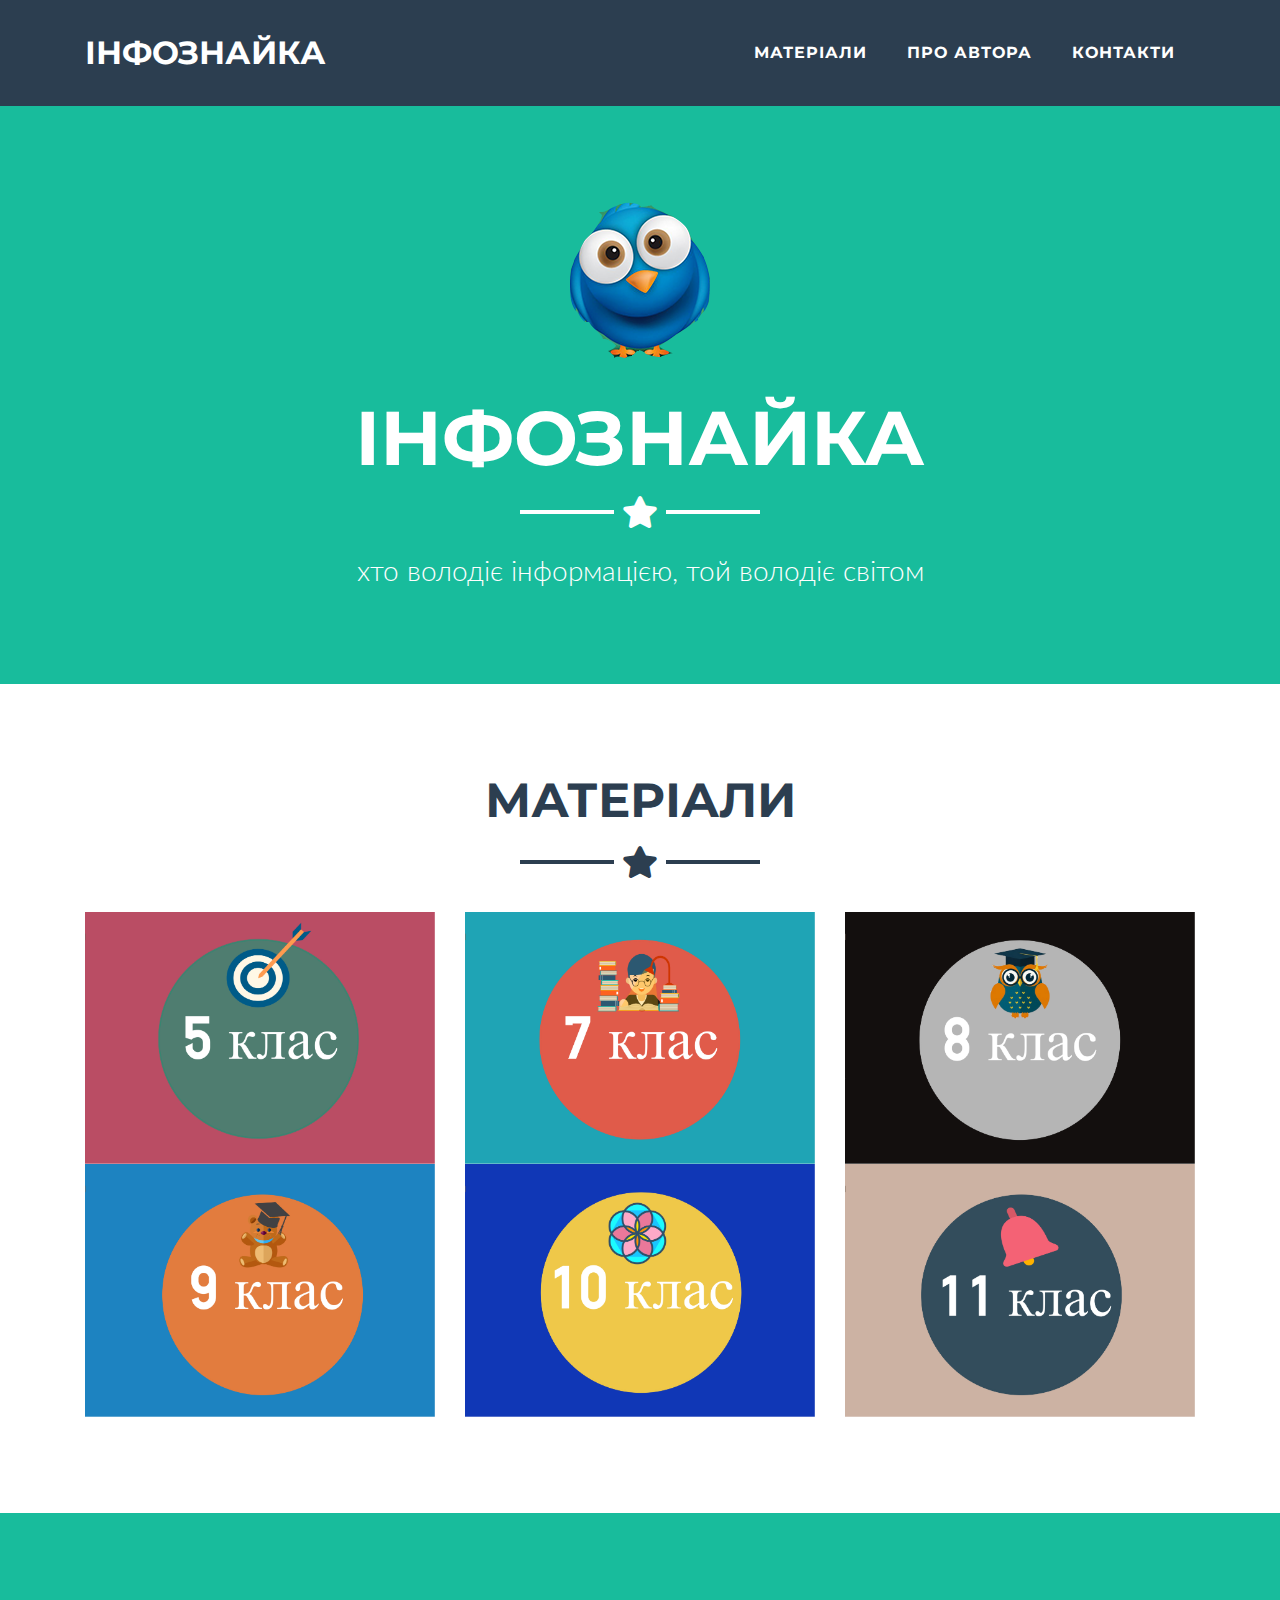
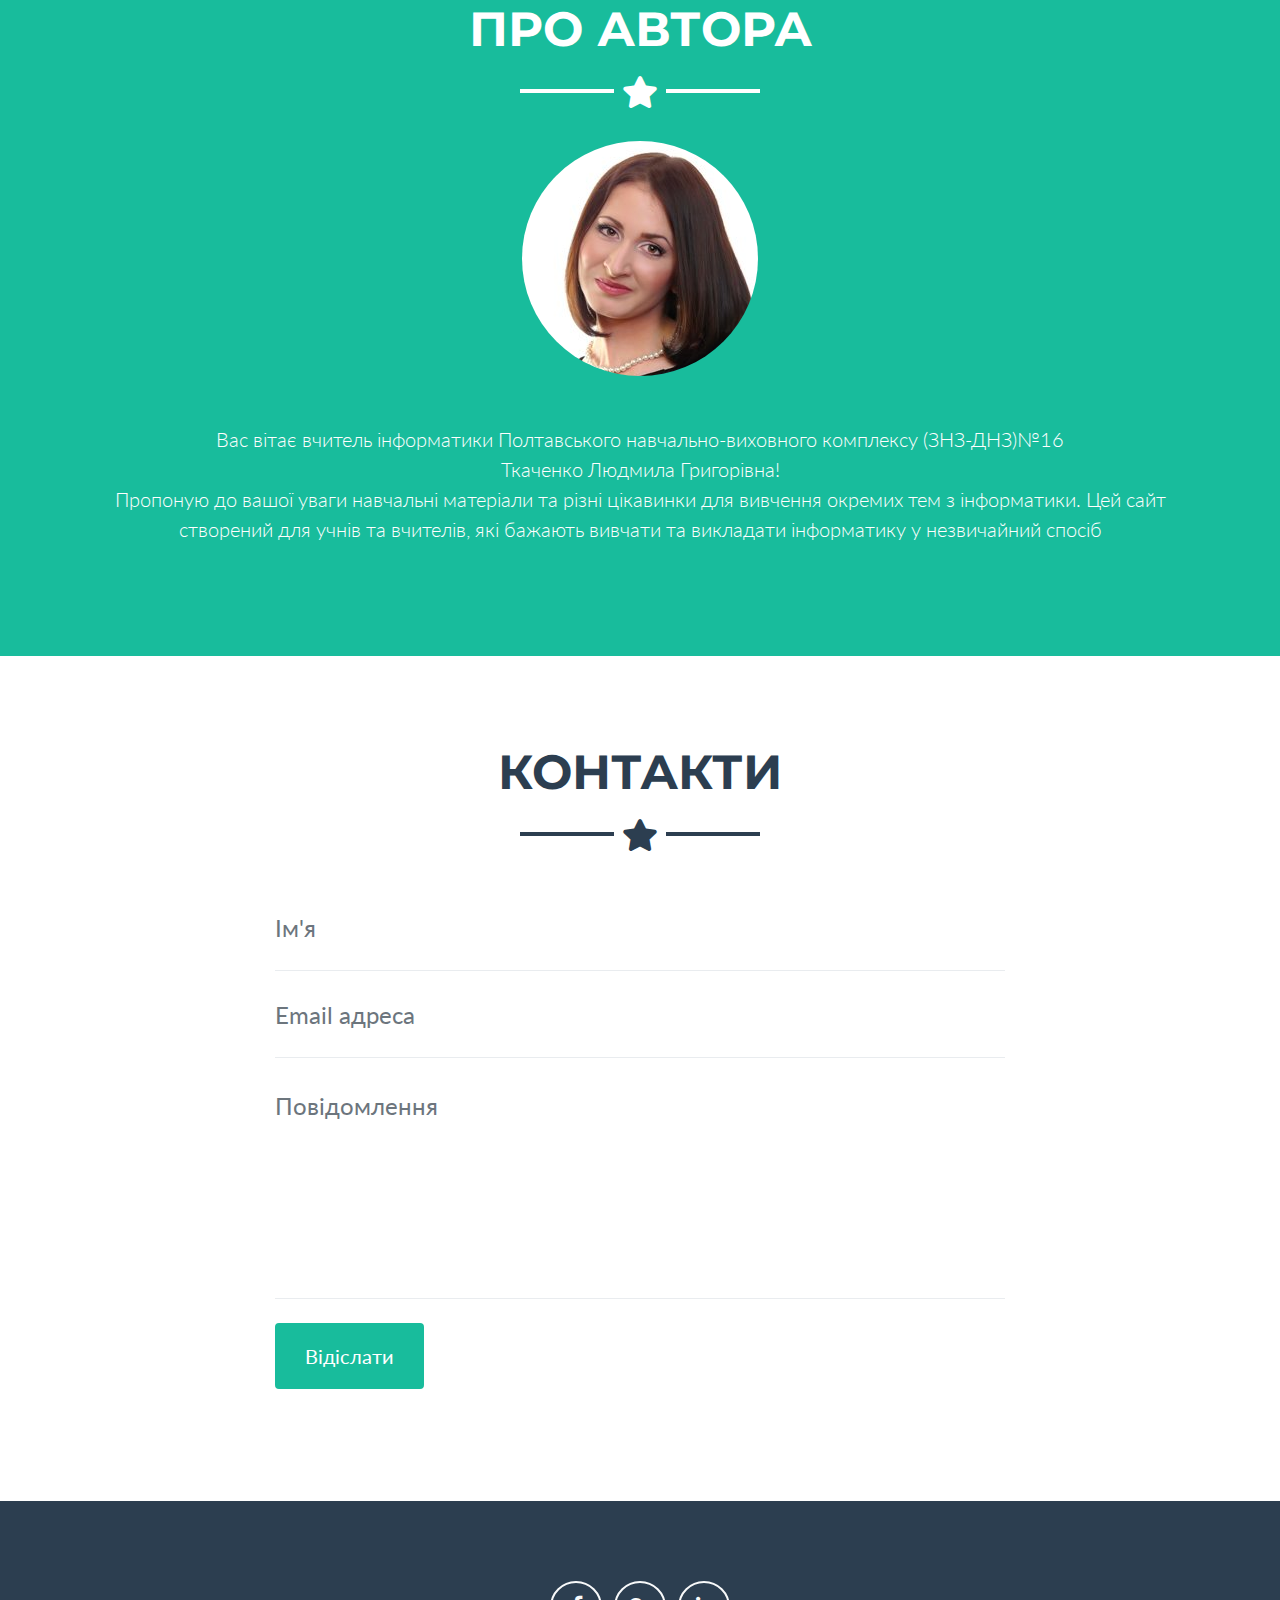
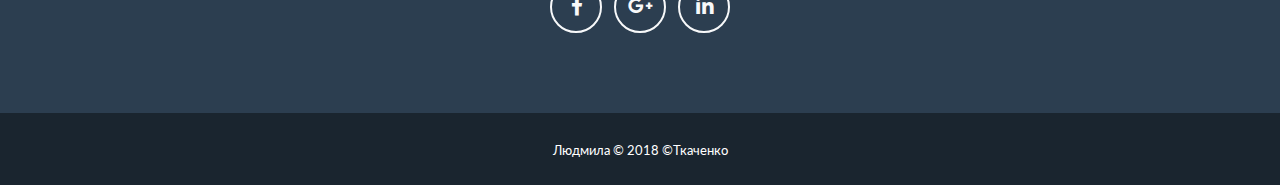
<file: index.html>
<!DOCTYPE html>
<html lang="ru">

  <head>

    <meta charset="utf-8">
    <meta name="viewport" content="width=device-width, initial-scale=1, shrink-to-fit=no">
    

    <title>Інфознайка</title>

    <!-- бутстрап CSS -->
    <link href="vendor/bootstrap/css/bootstrap.min.css" rel="stylesheet">

    <!-- шрифти -->
    <link href="vendor/fontawesome-free/css/all.min.css" rel="stylesheet" type="text/css">
    <link href="https://fonts.googleapis.com/css?family=Montserrat:400,700" rel="stylesheet" type="text/css">
    <link href="https://fonts.googleapis.com/css?family=Lato:400,700,400italic,700italic" rel="stylesheet" type="text/css">

    <!-- Plugin CSS -->
    <link href="vendor/magnific-popup/magnific-popup.css" rel="stylesheet" type="text/css">

    <!-- Custom styles for this template -->
    <link href="css/freelancer.min.css" rel="stylesheet">
    <link rel="shortcut icon" type="icon3" href="img/icon3.png">

</head>

<body id="page-top">

    <!-- навігація -->
    <nav class="navbar navbar-expand-lg bg-secondary fixed-top text-uppercase" id="mainNav">
        <div class="container">
            <a class="navbar-brand js-scroll-trigger" href="#page-top">інфознайка</a>
            <button class="navbar-toggler navbar-toggler-right text-uppercase bg-primary text-white rounded" type="button" data-toggle="collapse" data-target="#navbarResponsive" aria-controls="navbarResponsive" aria-expanded="false" aria-label="Toggle navigation">
                Меню
                <i class="fas fa-bars"></i>
            </button>
            <div class="collapse navbar-collapse" id="navbarResponsive">
                <ul class="navbar-nav ml-auto">
                    <li class="nav-item mx-0 mx-lg-1">
                        <a class="nav-link py-3 px-0 px-lg-3 rounded js-scroll-trigger" href="#material">Матеріали</a>
                    </li>
                    <li class="nav-item mx-0 mx-lg-1">
                        <a class="nav-link py-3 px-0 px-lg-3 rounded js-scroll-trigger" href="#about">Про автора</a>
                    </li>
                    <li class="nav-item mx-0 mx-lg-1">
                        <a class="nav-link py-3 px-0 px-lg-3 rounded js-scroll-trigger" href="#contact">Контакти</a>
                    </li>
                </ul>
            </div>
        </div>
    </nav>

    <!-- Header -->
    <header class="masthead bg-primary text-white text-center">
        <div class="container">
            <img class="img-fluid mb-5 d-block mx-auto " src="img/icon3.png" alt="иконка">
            <h1 class="text-uppercase mb-0">інфознайка</h1>
            <hr class="star-light">
            <h2 class="font-weight-light mb-0">хто володіє інформацією, той володіє світом</h2>
        </div>
    </header>

    <!-- Portfolio Grid Section -->
    <section class="material" id="material">
        <div class="container">
            <h2 class="text-center text-uppercase text-secondary mb-0">матеріали</h2>
            <hr class="star-dark mb-5">
            <div class="row">
                <div class="col-md-6 col-lg-4">
                
                    <a class="material-item d-block mx-auto" href="img/portfolio/rob.jpg">
                        <div class="material-item-caption d-flex position-absolute h-100 w-100">
<!--
                            <div class="material-item-caption-content my-auto w-100 text-center text-white">
                        

                            </div>
-->
                        </div>
                        <img class="img-fluid" src="img/portfolio/klass5.jpg" alt="клас5">
                    </a>
                  
                </div>
                <div class="col-md-6 col-lg-4">
                   <a class="material-item d-block mx-auto" href="img/portfolio/rob.jpg">
                        <div class="material-item-caption d-flex position-absolute h-100 w-100">
                            <div class="material-item-caption-content my-auto w-100 text-center text-white">

                            </div>
                        </div>
                        <img class="img-fluid" src="img/portfolio/klass7.jpg" alt="клас7">
                    </a>
                </div>
                <div class="col-md-6 col-lg-4">
                   <a class="material-item d-block mx-auto" href="img/portfolio/rob.jpg">
                        <div class="material-item-caption d-flex position-absolute h-100 w-100">
                            <div class="material-item-caption-content my-auto w-100 text-center text-white">

                            </div>
                        </div>
                        
                        <img class="img-fluid" src="img/portfolio/klass8.jpg" alt="клас8">
                    </a>
                </div>
                <div class="col-md-6 col-lg-4">
                    <a class="material-item d-block mx-auto" href="img/portfolio/rob.jpg">
                        <div class="material-item-caption d-flex position-absolute h-100 w-100">
                            <div class="material-item-caption-content my-auto w-100 text-center text-white">

                            </div>
                        </div>
                        <img class="img-fluid" src="img/portfolio/klass9.jpg" alt="клас9">
                    </a> 
                </div>
                <div class="col-md-6 col-lg-4">
                    <a class="material-item d-block mx-auto" href="img/portfolio/rob.jpg">
                        <div class="material-item-caption d-flex position-absolute h-100 w-100">
                            <div class="material-item-caption-content my-auto w-100 text-center text-white">

                            </div>
                        </div>
                        <img class="img-fluid" src="img/portfolio/klass10.jpg" alt="клас10">
                    </a>
                </div>
                <div class="col-md-6 col-lg-4">
                    <a class="material-item d-block mx-auto" href="img/portfolio/rob.jpg">
                        <div class="material-item-caption d-flex position-absolute h-100 w-100">
                            <div class="material-item-caption-content my-auto w-100 text-center text-white">

                            </div>
                        </div>
                        <img class="img-fluid" src="img/portfolio/klass11.jpg" alt="клас11">
                    </a>
                </div>
            </div>
        </div>
    </section>

    <!-- Про автора -->
    <section class="bg-primary text-white mb-0" id="about">
        <div class="container">
            <h2 class="text-center text-uppercase text-white">Про автора</h2>
            <hr class="star-light mb-5">
            <div class="row">
<!--
                <div class="col-lg-0 ml-auto">
                   <img class="img-fluid mb-5 d-block mx-auto" src="avtor.png" alt="Ткаченко Людмила Григорівна"width="200" height="200">
                   
                </div>
-->
               
                           <img class="img-fluid mb-5 d-block mx-auto rounded-circle"  src="img/avtor3.jpg" alt="Ткаченко Людмила" >

                <div class="col-lg-0 mr-auto">
                    <p class="lead" align="center">Вас вітає вчитель інформатики Полтавського навчально-виховного комплексу (ЗНЗ-ДНЗ)№16 <br>Ткаченко Людмила  Григорівна!
<br>Пропоную до вашої уваги навчальні матеріали та різні цікавинки для вивчення окремих тем з інформатики.
Цей сайт створений для учнів та вчителів, які бажають вивчати та викладати інформатику у незвичайний спосіб</p>
                </div>
            </div>
            
        </div>
    </section>

    <!-- Contact Section -->
    <section id="contact">
        <div class="container">
            <h2 class="text-center text-uppercase text-secondary mb-0">Контакти</h2>
            <hr class="star-dark mb-5">
            <div class="row">
                <div class="col-lg-8 mx-auto">
                    
                    <form name="sentMessage" id="contactForm" novalidate="novalidate">
                        <div class="control-group">
                            <div class="form-group floating-label-form-group controls mb-0 pb-2">
                                <label>Ім'я</label>
                                <input class="form-control" id="name" type="text" placeholder="Ім'я" required="required" data-validation-required-message="Please enter your name.">
                                <p class="help-block text-danger"></p>
                            </div>
                        </div>
                        <div class="control-group">
                            <div class="form-group floating-label-form-group controls mb-0 pb-2">
                                <label>Email адреса</label>
                                <input class="form-control" id="email" type="email" placeholder="Email адреса" required="required" data-validation-required-message="Please enter your email address.">
                                <p class="help-block text-danger"></p>
                            </div>
                        </div>
                        
                        <div class="control-group">
                            <div class="form-group floating-label-form-group controls mb-0 pb-2">
                                <label>Повідомленя</label>
                                <textarea class="form-control" id="message" rows="5" placeholder="Повідомлення" required="required" data-validation-required-message="Please enter a message."></textarea>
                                <p class="help-block text-danger"></p>
                            </div>
                        </div>
                        <br>
                        <div id="success"></div>
                        <div class="form-group">
                            <button type="submit" class="btn btn-primary btn-xl" id="sendMessageButton">Відіслати</button>
                        </div>
                    </form>
                </div>
            </div>
        </div>
    </section>

    <!-- Footer -->
    <footer class="footer text-center">
        <div class="container">
            <div class="row">
                <div class="col-md-4 mb-5 mb-lg-0">
<!--                    <h4 class="text-uppercase mb-4">Адреса</h4>-->
<!--
                    <p class="lead mb-0">Полтава, бул.Щепотьєва 16
                        <br>(0532)58-36-13</p>
-->
                </div>
                <div class="col-md-4 mb-5 mb-lg-0">
                    
                    <ul class="list-inline mb-0">
                        <li class="list-inline-item">
                            <a class="btn btn-outline-light btn-social text-center rounded-circle" href="https://www.facebook.com/profile.php?id=100014081133350&ref=bookmarks">
                                <i class="fab fa-fw fa-facebook-f"></i>
                            </a>
                        </li>
                        <li class="list-inline-item">
                            <a class="btn btn-outline-light btn-social text-center rounded-circle" href="https://mail.google.com/mail/u/0/#inbox">
                                <i class="fab fa-fw fa-google-plus-g"></i>
                            </a>
                        </li>
                        
                       
                        <li class="list-inline-item">
                            <a class="btn btn-outline-light btn-social text-center rounded-circle" href="https://www.instagram.com/lyudmila_tg/?hl=ru">
                                <i class="fab fa-fw fa-linkedin-in"></i>
                            </a>
                        </li>
                        
                    </ul>
                </div>
                
                       
                </div>
            </div>
        
    </footer>

    <div class="copyright py-4 text-center text-white">
        <div class="container">
            <small>Людмила &copy;  2018 &copy;Ткаченко</small>
        </div>
    </div>

    <!-- Scroll to Top Button (Only visible on small and extra-small screen sizes) -->
    <div class="scroll-to-top d-lg-none position-fixed ">
        <a class="js-scroll-trigger d-block text-center text-white rounded" href="#page-top">
            <i class="fa fa-chevron-up"></i>
        </a>
    </div>

   

    
    <!-- Bootstrap core JavaScript -->
    <script src="vendor/jquery/jquery.min.js"></script>
    <script src="vendor/bootstrap/js/bootstrap.bundle.min.js"></script>

    <!-- Plugin JavaScript -->
    <script src="vendor/jquery-easing/jquery.easing.min.js"></script>
    <script src="vendor/magnific-popup/jquery.magnific-popup.min.js"></script>

    <!-- Contact Form JavaScript -->
    <script src="js/jqBootstrapValidation.js"></script>
    <script src="js/contact_me.js"></script>

    <!-- Custom scripts for this template -->
    <script src="js/freelancer.min.js"></script>

</body>

</html>
</file>
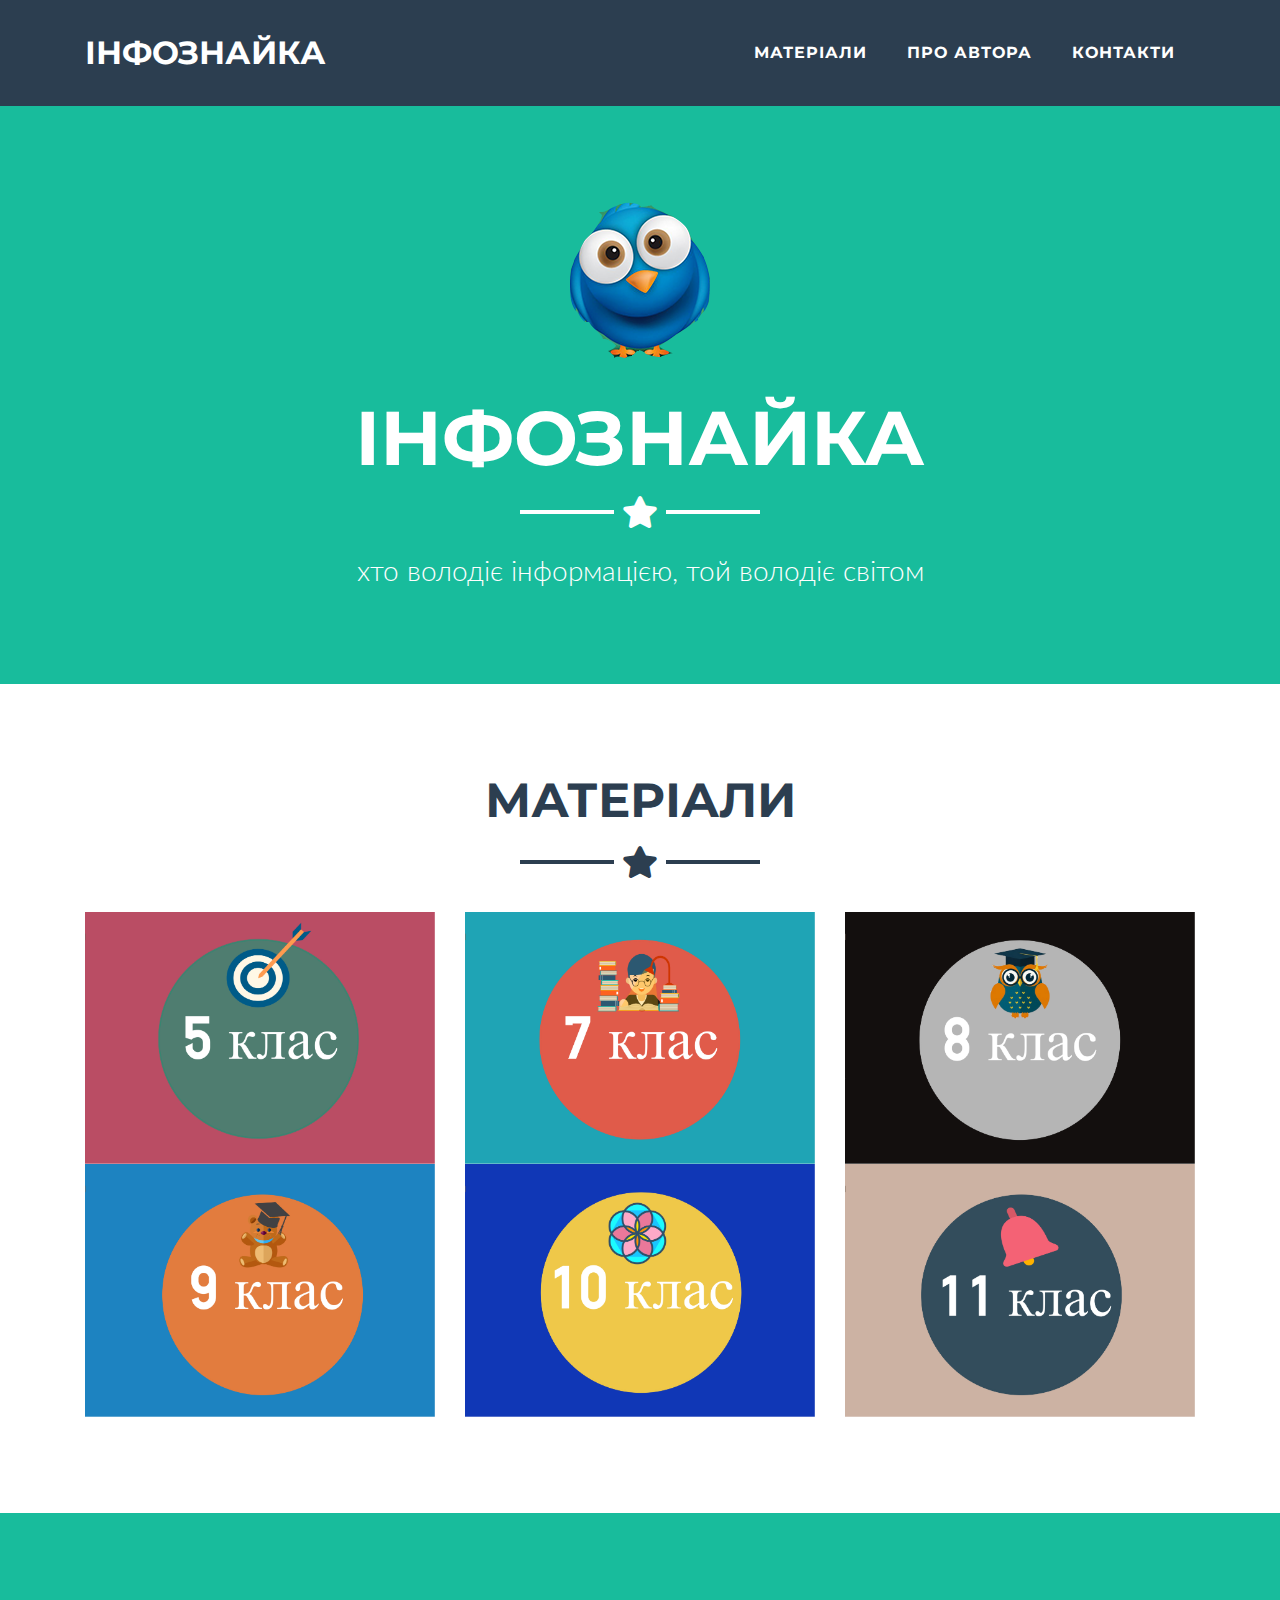
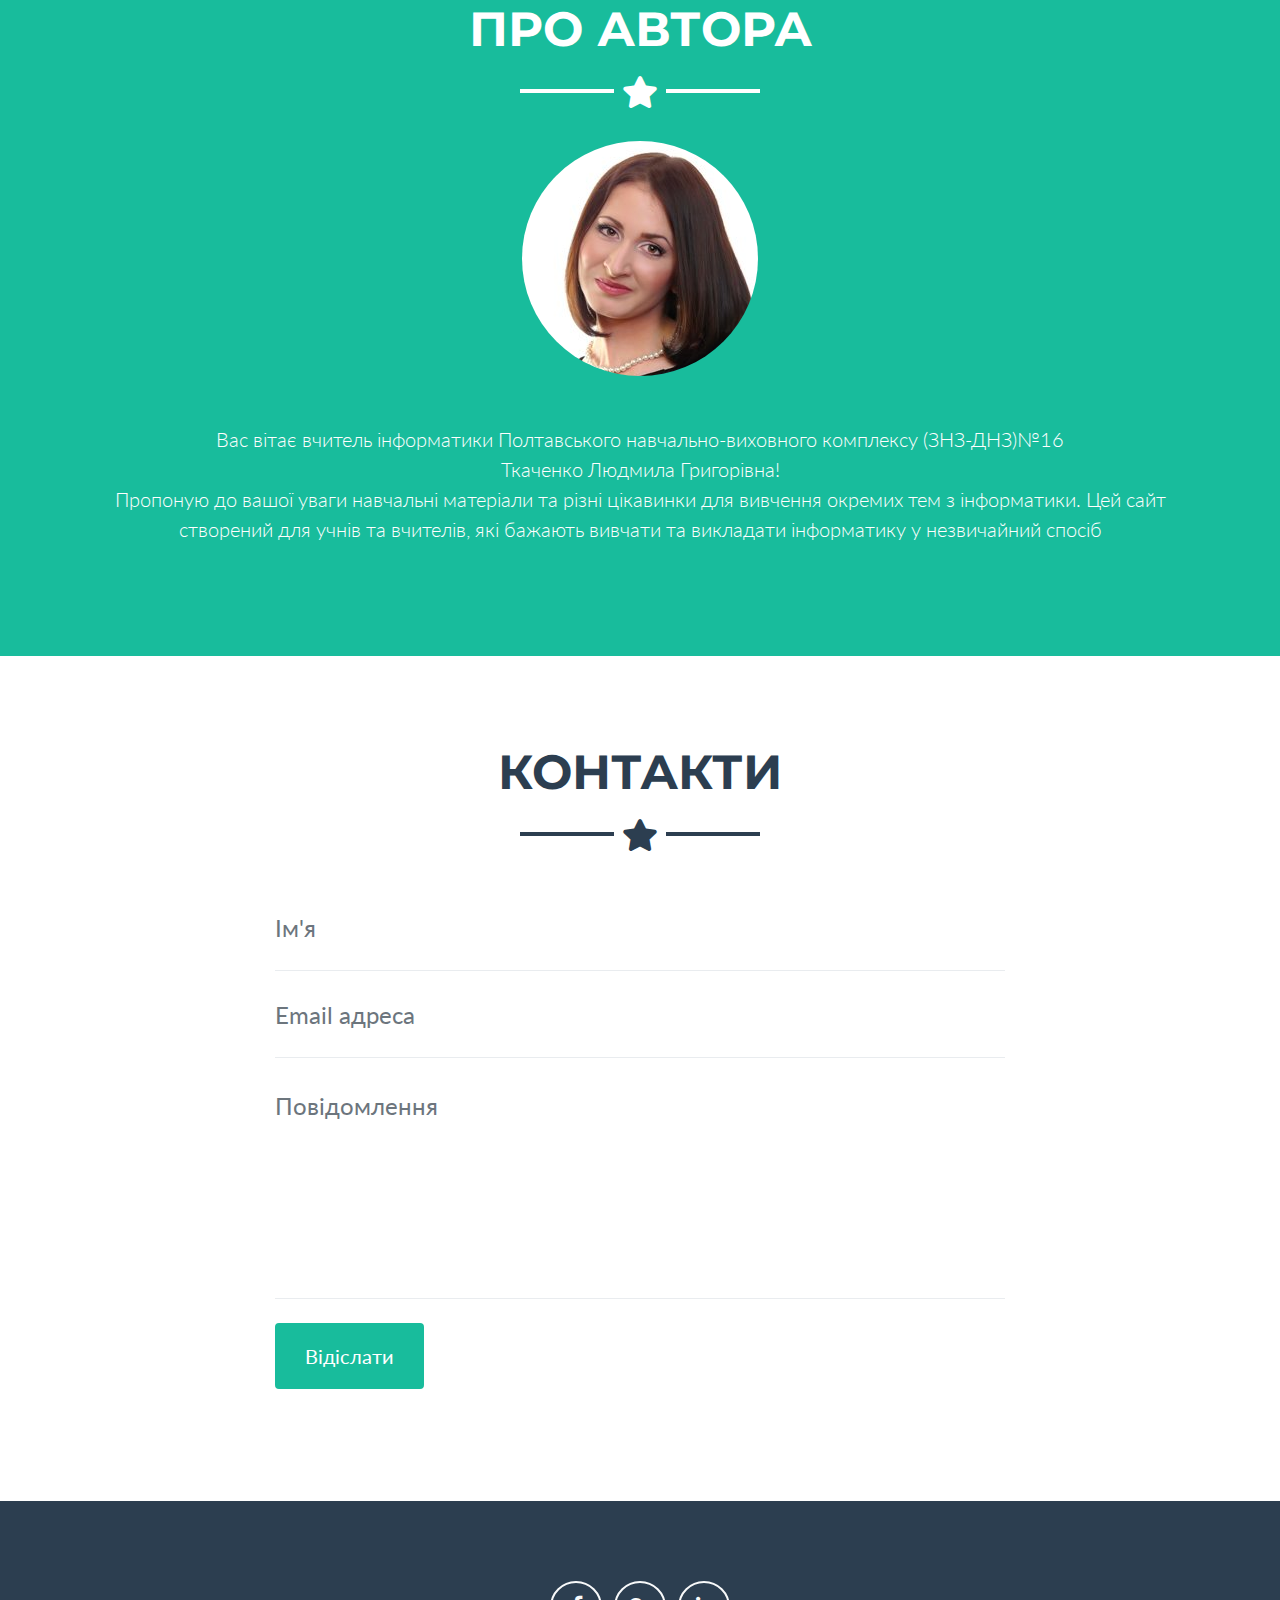
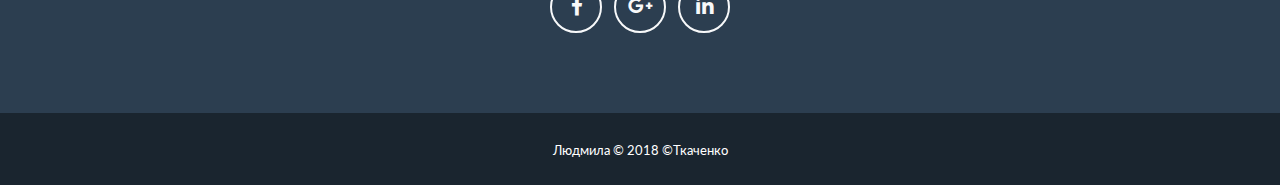
<file: PROGECT/index.html>
<!DOCTYPE html>
<html lang="ru">

  <head>

    <meta charset="utf-8">
    <meta name="viewport" content="width=device-width, initial-scale=1, shrink-to-fit=no">
    

    <title>Інфознайка</title>

    <!-- бутстрап CSS -->
    <link href="vendor/bootstrap/css/bootstrap.min.css" rel="stylesheet">

    <!-- шрифти -->
    <link href="vendor/fontawesome-free/css/all.min.css" rel="stylesheet" type="text/css">
    <link href="https://fonts.googleapis.com/css?family=Montserrat:400,700" rel="stylesheet" type="text/css">
    <link href="https://fonts.googleapis.com/css?family=Lato:400,700,400italic,700italic" rel="stylesheet" type="text/css">

    <!-- Plugin CSS -->
    <link href="vendor/magnific-popup/magnific-popup.css" rel="stylesheet" type="text/css">

    <!-- Custom styles for this template -->
    <link href="css/freelancer.min.css" rel="stylesheet">
    <link rel="shortcut icon" type="icon3" href="img/icon3.png">

</head>

<body id="page-top">

    <!-- навігація -->
    <nav class="navbar navbar-expand-lg bg-secondary fixed-top text-uppercase" id="mainNav">
        <div class="container">
            <a class="navbar-brand js-scroll-trigger" href="#page-top">інфознайка</a>
            <button class="navbar-toggler navbar-toggler-right text-uppercase bg-primary text-white rounded" type="button" data-toggle="collapse" data-target="#navbarResponsive" aria-controls="navbarResponsive" aria-expanded="false" aria-label="Toggle navigation">
                Меню
                <i class="fas fa-bars"></i>
            </button>
            <div class="collapse navbar-collapse" id="navbarResponsive">
                <ul class="navbar-nav ml-auto">
                    <li class="nav-item mx-0 mx-lg-1">
                        <a class="nav-link py-3 px-0 px-lg-3 rounded js-scroll-trigger" href="#material">Матеріали</a>
                    </li>
                    <li class="nav-item mx-0 mx-lg-1">
                        <a class="nav-link py-3 px-0 px-lg-3 rounded js-scroll-trigger" href="#about">Про автора</a>
                    </li>
                    <li class="nav-item mx-0 mx-lg-1">
                        <a class="nav-link py-3 px-0 px-lg-3 rounded js-scroll-trigger" href="#contact">Контакти</a>
                    </li>
                </ul>
            </div>
        </div>
    </nav>

    <!-- Header -->
    <header class="masthead bg-primary text-white text-center">
        <div class="container">
            <img class="img-fluid mb-5 d-block mx-auto " src="img/icon3.png" alt="иконка">
            <h1 class="text-uppercase mb-0">інфознайка</h1>
            <hr class="star-light">
            <h2 class="font-weight-light mb-0">хто володіє інформацією, той володіє світом</h2>
        </div>
    </header>

    <!-- Portfolio Grid Section -->
    <section class="material" id="material">
        <div class="container">
            <h2 class="text-center text-uppercase text-secondary mb-0">матеріали</h2>
            <hr class="star-dark mb-5">
            <div class="row">
                <div class="col-md-6 col-lg-4">
                
                    <a class="material-item d-block mx-auto" href="img/portfolio/rob.jpg">
                        <div class="material-item-caption d-flex position-absolute h-100 w-100">
<!--
                            <div class="material-item-caption-content my-auto w-100 text-center text-white">
                        

                            </div>
-->
                        </div>
                        <img class="img-fluid" src="img/portfolio/klass5.jpg" alt="клас5">
                    </a>
                  
                </div>
                <div class="col-md-6 col-lg-4">
                   <a class="material-item d-block mx-auto" href="img/portfolio/rob.jpg">
                        <div class="material-item-caption d-flex position-absolute h-100 w-100">
                            <div class="material-item-caption-content my-auto w-100 text-center text-white">

                            </div>
                        </div>
                        <img class="img-fluid" src="img/portfolio/klass7.jpg" alt="клас7">
                    </a>
                </div>
                <div class="col-md-6 col-lg-4">
                   <a class="material-item d-block mx-auto" href="img/portfolio/rob.jpg">
                        <div class="material-item-caption d-flex position-absolute h-100 w-100">
                            <div class="material-item-caption-content my-auto w-100 text-center text-white">

                            </div>
                        </div>
                        
                        <img class="img-fluid" src="img/portfolio/klass8.jpg" alt="клас8">
                    </a>
                </div>
                <div class="col-md-6 col-lg-4">
                    <a class="material-item d-block mx-auto" href="img/portfolio/rob.jpg">
                        <div class="material-item-caption d-flex position-absolute h-100 w-100">
                            <div class="material-item-caption-content my-auto w-100 text-center text-white">

                            </div>
                        </div>
                        <img class="img-fluid" src="img/portfolio/klass9.jpg" alt="клас9">
                    </a>
                </div>
                <div class="col-md-6 col-lg-4">
                    <a class="material-item d-block mx-auto" href="img/portfolio/rob.jpg">
                        <div class="material-item-caption d-flex position-absolute h-100 w-100">
                            <div class="material-item-caption-content my-auto w-100 text-center text-white">

                            </div>
                        </div>
                        <img class="img-fluid" src="img/portfolio/klass10.jpg" alt="клас10">
                    </a>
                </div>
                <div class="col-md-6 col-lg-4">
                    <a class="material-item d-block mx-auto" href="img/portfolio/rob.jpg">
                        <div class="material-item-caption d-flex position-absolute h-100 w-100">
                            <div class="material-item-caption-content my-auto w-100 text-center text-white">

                            </div>
                        </div>
                        <img class="img-fluid" src="img/portfolio/klass11.jpg" alt="клас11">
                    </a>
                </div>
            </div>
        </div>
    </section>

    <!-- Про автора -->
    <section class="bg-primary text-white mb-0" id="about">
        <div class="container">
            <h2 class="text-center text-uppercase text-white">Про автора</h2>
            <hr class="star-light mb-5">
            <div class="row">
<!--
                <div class="col-lg-0 ml-auto">
                   <img class="img-fluid mb-5 d-block mx-auto" src="avtor.png" alt="Ткаченко Людмила Григорівна"width="200" height="200">
                   
                </div>
-->
               
                           <img class="img-fluid mb-5 d-block mx-auto rounded-circle"  src="img/avtor3.jpg" alt="Ткаченко Людмила" >

                <div class="col-lg-0 mr-auto">
                    <p class="lead" align="center">Вас вітає вчитель інформатики Полтавського навчально-виховного комплексу (ЗНЗ-ДНЗ)№16 <br>Ткаченко Людмила  Григорівна!
<br>Пропоную до вашої уваги навчальні матеріали та різні цікавинки для вивчення окремих тем з інформатики.
Цей сайт створений для учнів та вчителів, які бажають вивчати та викладати інформатику у незвичайний спосіб</p>
                </div>
            </div>
            
        </div>
    </section>

    <!-- Contact Section -->
    <section id="contact">
        <div class="container">
            <h2 class="text-center text-uppercase text-secondary mb-0">Контакти</h2>
            <hr class="star-dark mb-5">
            <div class="row">
                <div class="col-lg-8 mx-auto">
                    
                    <form name="sentMessage" id="contactForm" novalidate="novalidate">
                        <div class="control-group">
                            <div class="form-group floating-label-form-group controls mb-0 pb-2">
                                <label>Ім'я</label>
                                <input class="form-control" id="name" type="text" placeholder="Ім'я" required="required" data-validation-required-message="Please enter your name.">
                                <p class="help-block text-danger"></p>
                            </div>
                        </div>
                        <div class="control-group">
                            <div class="form-group floating-label-form-group controls mb-0 pb-2">
                                <label>Email адреса</label>
                                <input class="form-control" id="email" type="email" placeholder="Email адреса" required="required" data-validation-required-message="Please enter your email address.">
                                <p class="help-block text-danger"></p>
                            </div>
                        </div>
                        
                        <div class="control-group">
                            <div class="form-group floating-label-form-group controls mb-0 pb-2">
                                <label>Повідомленя</label>
                                <textarea class="form-control" id="message" rows="5" placeholder="Повідомлення" required="required" data-validation-required-message="Please enter a message."></textarea>
                                <p class="help-block text-danger"></p>
                            </div>
                        </div>
                        <br>
                        <div id="success"></div>
                        <div class="form-group">
                            <button type="submit" class="btn btn-primary btn-xl" id="sendMessageButton">Відіслати</button>
                        </div>
                    </form>
                </div>
            </div>
        </div>
    </section>

    <!-- Footer -->
    <footer class="footer text-center">
        <div class="container">
            <div class="row">
                <div class="col-md-4 mb-5 mb-lg-0">
<!--                    <h4 class="text-uppercase mb-4">Адреса</h4>-->
<!--
                    <p class="lead mb-0">Полтава, бул.Щепотьєва 16
                        <br>(0532)58-36-13</p>
-->
                </div>
                <div class="col-md-4 mb-5 mb-lg-0">
                    
                    <ul class="list-inline mb-0">
                        <li class="list-inline-item">
                            <a class="btn btn-outline-light btn-social text-center rounded-circle" href="https://www.facebook.com/profile.php?id=100014081133350&ref=bookmarks">
                                <i class="fab fa-fw fa-facebook-f"></i>
                            </a>
                        </li>
                        <li class="list-inline-item">
                            <a class="btn btn-outline-light btn-social text-center rounded-circle" href="https://mail.google.com/mail/u/0/#inbox">
                                <i class="fab fa-fw fa-google-plus-g"></i>
                            </a>
                        </li>
                        
                       
                        <li class="list-inline-item">
                            <a class="btn btn-outline-light btn-social text-center rounded-circle" href="https://www.instagram.com/lyudmila_tg/?hl=ru">
                                <i class="fab fa-fw fa-linkedin-in"></i>
                            </a>
                        </li>
                        
                    </ul>
                </div>
                
                       
                </div>
            </div>
        
    </footer>

    <div class="copyright py-4 text-center text-white">
        <div class="container">
            <small>Людмила &copy;  2018 &copy;Ткаченко</small>
        </div>
    </div>

    <!-- Scroll to Top Button (Only visible on small and extra-small screen sizes) -->
    <div class="scroll-to-top d-lg-none position-fixed ">
        <a class="js-scroll-trigger d-block text-center text-white rounded" href="#page-top">
            <i class="fa fa-chevron-up"></i>
        </a>
    </div>

   

    
    <!-- Bootstrap core JavaScript -->
    <script src="vendor/jquery/jquery.min.js"></script>
    <script src="vendor/bootstrap/js/bootstrap.bundle.min.js"></script>

    <!-- Plugin JavaScript -->
    <script src="vendor/jquery-easing/jquery.easing.min.js"></script>
    <script src="vendor/magnific-popup/jquery.magnific-popup.min.js"></script>

    <!-- Contact Form JavaScript -->
    <script src="js/jqBootstrapValidation.js"></script>
    <script src="js/contact_me.js"></script>

    <!-- Custom scripts for this template -->
    <script src="js/freelancer.min.js"></script>

</body>

</html>
</file>
<file: vendor/fontawesome-free/css/all.min.css>
/*!
 * Font Awesome Free 5.3.1 by @fontawesome - https://fontawesome.com
 * License - https://fontawesome.com/license/free (Icons: CC BY 4.0, Fonts: SIL OFL 1.1, Code: MIT License)
 */
.fa,.fab,.fal,.far,.fas{-moz-osx-font-smoothing:grayscale;-webkit-font-smoothing:antialiased;display:inline-block;font-style:normal;font-variant:normal;text-rendering:auto;line-height:1}.fa-lg{font-size:1.33333em;line-height:.75em;vertical-align:-.0667em}.fa-xs{font-size:.75em}.fa-sm{font-size:.875em}.fa-1x{font-size:1em}.fa-2x{font-size:2em}.fa-3x{font-size:3em}.fa-4x{font-size:4em}.fa-5x{font-size:5em}.fa-6x{font-size:6em}.fa-7x{font-size:7em}.fa-8x{font-size:8em}.fa-9x{font-size:9em}.fa-10x{font-size:10em}.fa-fw{text-align:center;width:1.25em}.fa-ul{list-style-type:none;margin-left:2.5em;padding-left:0}.fa-ul>li{position:relative}.fa-li{left:-2em;position:absolute;text-align:center;width:2em;line-height:inherit}.fa-border{border:.08em solid #eee;border-radius:.1em;padding:.2em .25em .15em}.fa-pull-left{float:left}.fa-pull-right{float:right}.fa.fa-pull-left,.fab.fa-pull-left,.fal.fa-pull-left,.far.fa-pull-left,.fas.fa-pull-left{margin-right:.3em}.fa.fa-pull-right,.fab.fa-pull-right,.fal.fa-pull-right,.far.fa-pull-right,.fas.fa-pull-right{margin-left:.3em}.fa-spin{animation:fa-spin 2s infinite linear}.fa-pulse{animation:fa-spin 1s infinite steps(8)}@keyframes fa-spin{0%{transform:rotate(0deg)}to{transform:rotate(1turn)}}.fa-rotate-90{-ms-filter:"progid:DXImageTransform.Microsoft.BasicImage(rotation=1)";transform:rotate(90deg)}.fa-rotate-180{-ms-filter:"progid:DXImageTransform.Microsoft.BasicImage(rotation=2)";transform:rotate(180deg)}.fa-rotate-270{-ms-filter:"progid:DXImageTransform.Microsoft.BasicImage(rotation=3)";transform:rotate(270deg)}.fa-flip-horizontal{-ms-filter:"progid:DXImageTransform.Microsoft.BasicImage(rotation=0, mirror=1)";transform:scaleX(-1)}.fa-flip-vertical{transform:scaleY(-1)}.fa-flip-horizontal.fa-flip-vertical,.fa-flip-vertical{-ms-filter:"progid:DXImageTransform.Microsoft.BasicImage(rotation=2, mirror=1)"}.fa-flip-horizontal.fa-flip-vertical{transform:scale(-1)}:root .fa-flip-horizontal,:root .fa-flip-vertical,:root .fa-rotate-90,:root .fa-rotate-180,:root .fa-rotate-270{-webkit-filter:none;filter:none}.fa-stack{display:inline-block;height:2em;line-height:2em;position:relative;vertical-align:middle;width:2em}.fa-stack-1x,.fa-stack-2x{left:0;position:absolute;text-align:center;width:100%}.fa-stack-1x{line-height:inherit}.fa-stack-2x{font-size:2em}.fa-inverse{color:#fff}.fa-500px:before{content:"\f26e"}.fa-accessible-icon:before{content:"\f368"}.fa-accusoft:before{content:"\f369"}.fa-ad:before{content:"\f641"}.fa-address-book:before{content:"\f2b9"}.fa-address-card:before{content:"\f2bb"}.fa-adjust:before{content:"\f042"}.fa-adn:before{content:"\f170"}.fa-adversal:before{content:"\f36a"}.fa-affiliatetheme:before{content:"\f36b"}.fa-air-freshener:before{content:"\f5d0"}.fa-algolia:before{content:"\f36c"}.fa-align-center:before{content:"\f037"}.fa-align-justify:before{content:"\f039"}.fa-align-left:before{content:"\f036"}.fa-align-right:before{content:"\f038"}.fa-alipay:before{content:"\f642"}.fa-allergies:before{content:"\f461"}.fa-amazon:before{content:"\f270"}.fa-amazon-pay:before{content:"\f42c"}.fa-ambulance:before{content:"\f0f9"}.fa-american-sign-language-interpreting:before{content:"\f2a3"}.fa-amilia:before{content:"\f36d"}.fa-anchor:before{content:"\f13d"}.fa-android:before{content:"\f17b"}.fa-angellist:before{content:"\f209"}.fa-angle-double-down:before{content:"\f103"}.fa-angle-double-left:before{content:"\f100"}.fa-angle-double-right:before{content:"\f101"}.fa-angle-double-up:before{content:"\f102"}.fa-angle-down:before{content:"\f107"}.fa-angle-left:before{content:"\f104"}.fa-angle-right:before{content:"\f105"}.fa-angle-up:before{content:"\f106"}.fa-angry:before{content:"\f556"}.fa-angrycreative:before{content:"\f36e"}.fa-angular:before{content:"\f420"}.fa-ankh:before{content:"\f644"}.fa-app-store:before{content:"\f36f"}.fa-app-store-ios:before{content:"\f370"}.fa-apper:before{content:"\f371"}.fa-apple:before{content:"\f179"}.fa-apple-alt:before{content:"\f5d1"}.fa-apple-pay:before{content:"\f415"}.fa-archive:before{content:"\f187"}.fa-archway:before{content:"\f557"}.fa-arrow-alt-circle-down:before{content:"\f358"}.fa-arrow-alt-circle-left:before{content:"\f359"}.fa-arrow-alt-circle-right:before{content:"\f35a"}.fa-arrow-alt-circle-up:before{content:"\f35b"}.fa-arrow-circle-down:before{content:"\f0ab"}.fa-arrow-circle-left:before{content:"\f0a8"}.fa-arrow-circle-right:before{content:"\f0a9"}.fa-arrow-circle-up:before{content:"\f0aa"}.fa-arrow-down:before{content:"\f063"}.fa-arrow-left:before{content:"\f060"}.fa-arrow-right:before{content:"\f061"}.fa-arrow-up:before{content:"\f062"}.fa-arrows-alt:before{content:"\f0b2"}.fa-arrows-alt-h:before{content:"\f337"}.fa-arrows-alt-v:before{content:"\f338"}.fa-assistive-listening-systems:before{content:"\f2a2"}.fa-asterisk:before{content:"\f069"}.fa-asymmetrik:before{content:"\f372"}.fa-at:before{content:"\f1fa"}.fa-atlas:before{content:"\f558"}.fa-atom:before{content:"\f5d2"}.fa-audible:before{content:"\f373"}.fa-audio-description:before{content:"\f29e"}.fa-autoprefixer:before{content:"\f41c"}.fa-avianex:before{content:"\f374"}.fa-aviato:before{content:"\f421"}.fa-award:before{content:"\f559"}.fa-aws:before{content:"\f375"}.fa-backspace:before{content:"\f55a"}.fa-backward:before{content:"\f04a"}.fa-balance-scale:before{content:"\f24e"}.fa-ban:before{content:"\f05e"}.fa-band-aid:before{content:"\f462"}.fa-bandcamp:before{content:"\f2d5"}.fa-barcode:before{content:"\f02a"}.fa-bars:before{content:"\f0c9"}.fa-baseball-ball:before{content:"\f433"}.fa-basketball-ball:before{content:"\f434"}.fa-bath:before{content:"\f2cd"}.fa-battery-empty:before{content:"\f244"}.fa-battery-full:before{content:"\f240"}.fa-battery-half:before{content:"\f242"}.fa-battery-quarter:before{content:"\f243"}.fa-battery-three-quarters:before{content:"\f241"}.fa-bed:before{content:"\f236"}.fa-beer:before{content:"\f0fc"}.fa-behance:before{content:"\f1b4"}.fa-behance-square:before{content:"\f1b5"}.fa-bell:before{content:"\f0f3"}.fa-bell-slash:before{content:"\f1f6"}.fa-bezier-curve:before{content:"\f55b"}.fa-bible:before{content:"\f647"}.fa-bicycle:before{content:"\f206"}.fa-bimobject:before{content:"\f378"}.fa-binoculars:before{content:"\f1e5"}.fa-birthday-cake:before{content:"\f1fd"}.fa-bitbucket:before{content:"\f171"}.fa-bitcoin:before{content:"\f379"}.fa-bity:before{content:"\f37a"}.fa-black-tie:before{content:"\f27e"}.fa-blackberry:before{content:"\f37b"}.fa-blender:before{content:"\f517"}.fa-blind:before{content:"\f29d"}.fa-blogger:before{content:"\f37c"}.fa-blogger-b:before{content:"\f37d"}.fa-bluetooth:before{content:"\f293"}.fa-bluetooth-b:before{content:"\f294"}.fa-bold:before{content:"\f032"}.fa-bolt:before{content:"\f0e7"}.fa-bomb:before{content:"\f1e2"}.fa-bone:before{content:"\f5d7"}.fa-bong:before{content:"\f55c"}.fa-book:before{content:"\f02d"}.fa-book-open:before{content:"\f518"}.fa-book-reader:before{content:"\f5da"}.fa-bookmark:before{content:"\f02e"}.fa-bowling-ball:before{content:"\f436"}.fa-box:before{content:"\f466"}.fa-box-open:before{content:"\f49e"}.fa-boxes:before{content:"\f468"}.fa-braille:before{content:"\f2a1"}.fa-brain:before{content:"\f5dc"}.fa-briefcase:before{content:"\f0b1"}.fa-briefcase-medical:before{content:"\f469"}.fa-broadcast-tower:before{content:"\f519"}.fa-broom:before{content:"\f51a"}.fa-brush:before{content:"\f55d"}.fa-btc:before{content:"\f15a"}.fa-bug:before{content:"\f188"}.fa-building:before{content:"\f1ad"}.fa-bullhorn:before{content:"\f0a1"}.fa-bullseye:before{content:"\f140"}.fa-burn:before{content:"\f46a"}.fa-buromobelexperte:before{content:"\f37f"}.fa-bus:before{content:"\f207"}.fa-bus-alt:before{content:"\f55e"}.fa-business-time:before{content:"\f64a"}.fa-buysellads:before{content:"\f20d"}.fa-calculator:before{content:"\f1ec"}.fa-calendar:before{content:"\f133"}.fa-calendar-alt:before{content:"\f073"}.fa-calendar-check:before{content:"\f274"}.fa-calendar-minus:before{content:"\f272"}.fa-calendar-plus:before{content:"\f271"}.fa-calendar-times:before{content:"\f273"}.fa-camera:before{content:"\f030"}.fa-camera-retro:before{content:"\f083"}.fa-cannabis:before{content:"\f55f"}.fa-capsules:before{content:"\f46b"}.fa-car:before{content:"\f1b9"}.fa-car-alt:before{content:"\f5de"}.fa-car-battery:before{content:"\f5df"}.fa-car-crash:before{content:"\f5e1"}.fa-car-side:before{content:"\f5e4"}.fa-caret-down:before{content:"\f0d7"}.fa-caret-left:before{content:"\f0d9"}.fa-caret-right:before{content:"\f0da"}.fa-caret-square-down:before{content:"\f150"}.fa-caret-square-left:before{content:"\f191"}.fa-caret-square-right:before{content:"\f152"}.fa-caret-square-up:before{content:"\f151"}.fa-caret-up:before{content:"\f0d8"}.fa-cart-arrow-down:before{content:"\f218"}.fa-cart-plus:before{content:"\f217"}.fa-cc-amazon-pay:before{content:"\f42d"}.fa-cc-amex:before{content:"\f1f3"}.fa-cc-apple-pay:before{content:"\f416"}.fa-cc-diners-club:before{content:"\f24c"}.fa-cc-discover:before{content:"\f1f2"}.fa-cc-jcb:before{content:"\f24b"}.fa-cc-mastercard:before{content:"\f1f1"}.fa-cc-paypal:before{content:"\f1f4"}.fa-cc-stripe:before{content:"\f1f5"}.fa-cc-visa:before{content:"\f1f0"}.fa-centercode:before{content:"\f380"}.fa-certificate:before{content:"\f0a3"}.fa-chalkboard:before{content:"\f51b"}.fa-chalkboard-teacher:before{content:"\f51c"}.fa-charging-station:before{content:"\f5e7"}.fa-chart-area:before{content:"\f1fe"}.fa-chart-bar:before{content:"\f080"}.fa-chart-line:before{content:"\f201"}.fa-chart-pie:before{content:"\f200"}.fa-check:before{content:"\f00c"}.fa-check-circle:before{content:"\f058"}.fa-check-double:before{content:"\f560"}.fa-check-square:before{content:"\f14a"}.fa-chess:before{content:"\f439"}.fa-chess-bishop:before{content:"\f43a"}.fa-chess-board:before{content:"\f43c"}.fa-chess-king:before{content:"\f43f"}.fa-chess-knight:before{content:"\f441"}.fa-chess-pawn:before{content:"\f443"}.fa-chess-queen:before{content:"\f445"}.fa-chess-rook:before{content:"\f447"}.fa-chevron-circle-down:before{content:"\f13a"}.fa-chevron-circle-left:before{content:"\f137"}.fa-chevron-circle-right:before{content:"\f138"}.fa-chevron-circle-up:before{content:"\f139"}.fa-chevron-down:before{content:"\f078"}.fa-chevron-left:before{content:"\f053"}.fa-chevron-right:before{content:"\f054"}.fa-chevron-up:before{content:"\f077"}.fa-child:before{content:"\f1ae"}.fa-chrome:before{content:"\f268"}.fa-church:before{content:"\f51d"}.fa-circle:before{content:"\f111"}.fa-circle-notch:before{content:"\f1ce"}.fa-city:before{content:"\f64f"}.fa-clipboard:before{content:"\f328"}.fa-clipboard-check:before{content:"\f46c"}.fa-clipboard-list:before{content:"\f46d"}.fa-clock:before{content:"\f017"}.fa-clone:before{content:"\f24d"}.fa-closed-captioning:before{content:"\f20a"}.fa-cloud:before{content:"\f0c2"}.fa-cloud-download-alt:before{content:"\f381"}.fa-cloud-upload-alt:before{content:"\f382"}.fa-cloudscale:before{content:"\f383"}.fa-cloudsmith:before{content:"\f384"}.fa-cloudversify:before{content:"\f385"}.fa-cocktail:before{content:"\f561"}.fa-code:before{content:"\f121"}.fa-code-branch:before{content:"\f126"}.fa-codepen:before{content:"\f1cb"}.fa-codiepie:before{content:"\f284"}.fa-coffee:before{content:"\f0f4"}.fa-cog:before{content:"\f013"}.fa-cogs:before{content:"\f085"}.fa-coins:before{content:"\f51e"}.fa-columns:before{content:"\f0db"}.fa-comment:before{content:"\f075"}.fa-comment-alt:before{content:"\f27a"}.fa-comment-dollar:before{content:"\f651"}.fa-comment-dots:before{content:"\f4ad"}.fa-comment-slash:before{content:"\f4b3"}.fa-comments:before{content:"\f086"}.fa-comments-dollar:before{content:"\f653"}.fa-compact-disc:before{content:"\f51f"}.fa-compass:before{content:"\f14e"}.fa-compress:before{content:"\f066"}.fa-concierge-bell:before{content:"\f562"}.fa-connectdevelop:before{content:"\f20e"}.fa-contao:before{content:"\f26d"}.fa-cookie:before{content:"\f563"}.fa-cookie-bite:before{content:"\f564"}.fa-copy:before{content:"\f0c5"}.fa-copyright:before{content:"\f1f9"}.fa-couch:before{content:"\f4b8"}.fa-cpanel:before{content:"\f388"}.fa-creative-commons:before{content:"\f25e"}.fa-creative-commons-by:before{content:"\f4e7"}.fa-creative-commons-nc:before{content:"\f4e8"}.fa-creative-commons-nc-eu:before{content:"\f4e9"}.fa-creative-commons-nc-jp:before{content:"\f4ea"}.fa-creative-commons-nd:before{content:"\f4eb"}.fa-creative-commons-pd:before{content:"\f4ec"}.fa-creative-commons-pd-alt:before{content:"\f4ed"}.fa-creative-commons-remix:before{content:"\f4ee"}.fa-creative-commons-sa:before{content:"\f4ef"}.fa-creative-commons-sampling:before{content:"\f4f0"}.fa-creative-commons-sampling-plus:before{content:"\f4f1"}.fa-creative-commons-share:before{content:"\f4f2"}.fa-credit-card:before{content:"\f09d"}.fa-crop:before{content:"\f125"}.fa-crop-alt:before{content:"\f565"}.fa-cross:before{content:"\f654"}.fa-crosshairs:before{content:"\f05b"}.fa-crow:before{content:"\f520"}.fa-crown:before{content:"\f521"}.fa-css3:before{content:"\f13c"}.fa-css3-alt:before{content:"\f38b"}.fa-cube:before{content:"\f1b2"}.fa-cubes:before{content:"\f1b3"}.fa-cut:before{content:"\f0c4"}.fa-cuttlefish:before{content:"\f38c"}.fa-d-and-d:before{content:"\f38d"}.fa-dashcube:before{content:"\f210"}.fa-database:before{content:"\f1c0"}.fa-deaf:before{content:"\f2a4"}.fa-delicious:before{content:"\f1a5"}.fa-deploydog:before{content:"\f38e"}.fa-deskpro:before{content:"\f38f"}.fa-desktop:before{content:"\f108"}.fa-deviantart:before{content:"\f1bd"}.fa-dharmachakra:before{content:"\f655"}.fa-diagnoses:before{content:"\f470"}.fa-dice:before{content:"\f522"}.fa-dice-five:before{content:"\f523"}.fa-dice-four:before{content:"\f524"}.fa-dice-one:before{content:"\f525"}.fa-dice-six:before{content:"\f526"}.fa-dice-three:before{content:"\f527"}.fa-dice-two:before{content:"\f528"}.fa-digg:before{content:"\f1a6"}.fa-digital-ocean:before{content:"\f391"}.fa-digital-tachograph:before{content:"\f566"}.fa-directions:before{content:"\f5eb"}.fa-discord:before{content:"\f392"}.fa-discourse:before{content:"\f393"}.fa-divide:before{content:"\f529"}.fa-dizzy:before{content:"\f567"}.fa-dna:before{content:"\f471"}.fa-dochub:before{content:"\f394"}.fa-docker:before{content:"\f395"}.fa-dollar-sign:before{content:"\f155"}.fa-dolly:before{content:"\f472"}.fa-dolly-flatbed:before{content:"\f474"}.fa-donate:before{content:"\f4b9"}.fa-door-closed:before{content:"\f52a"}.fa-door-open:before{content:"\f52b"}.fa-dot-circle:before{content:"\f192"}.fa-dove:before{content:"\f4ba"}.fa-download:before{content:"\f019"}.fa-draft2digital:before{content:"\f396"}.fa-drafting-compass:before{content:"\f568"}.fa-draw-polygon:before{content:"\f5ee"}.fa-dribbble:before{content:"\f17d"}.fa-dribbble-square:before{content:"\f397"}.fa-dropbox:before{content:"\f16b"}.fa-drum:before{content:"\f569"}.fa-drum-steelpan:before{content:"\f56a"}.fa-drupal:before{content:"\f1a9"}.fa-dumbbell:before{content:"\f44b"}.fa-dyalog:before{content:"\f399"}.fa-earlybirds:before{content:"\f39a"}.fa-ebay:before{content:"\f4f4"}.fa-edge:before{content:"\f282"}.fa-edit:before{content:"\f044"}.fa-eject:before{content:"\f052"}.fa-elementor:before{content:"\f430"}.fa-ellipsis-h:before{content:"\f141"}.fa-ellipsis-v:before{content:"\f142"}.fa-ello:before{content:"\f5f1"}.fa-ember:before{content:"\f423"}.fa-empire:before{content:"\f1d1"}.fa-envelope:before{content:"\f0e0"}.fa-envelope-open:before{content:"\f2b6"}.fa-envelope-open-text:before{content:"\f658"}.fa-envelope-square:before{content:"\f199"}.fa-envira:before{content:"\f299"}.fa-equals:before{content:"\f52c"}.fa-eraser:before{content:"\f12d"}.fa-erlang:before{content:"\f39d"}.fa-ethereum:before{content:"\f42e"}.fa-etsy:before{content:"\f2d7"}.fa-euro-sign:before{content:"\f153"}.fa-exchange-alt:before{content:"\f362"}.fa-exclamation:before{content:"\f12a"}.fa-exclamation-circle:before{content:"\f06a"}.fa-exclamation-triangle:before{content:"\f071"}.fa-expand:before{content:"\f065"}.fa-expand-arrows-alt:before{content:"\f31e"}.fa-expeditedssl:before{content:"\f23e"}.fa-external-link-alt:before{content:"\f35d"}.fa-external-link-square-alt:before{content:"\f360"}.fa-eye:before{content:"\f06e"}.fa-eye-dropper:before{content:"\f1fb"}.fa-eye-slash:before{content:"\f070"}.fa-facebook:before{content:"\f09a"}.fa-facebook-f:before{content:"\f39e"}.fa-facebook-messenger:before{content:"\f39f"}.fa-facebook-square:before{content:"\f082"}.fa-fast-backward:before{content:"\f049"}.fa-fast-forward:before{content:"\f050"}.fa-fax:before{content:"\f1ac"}.fa-feather:before{content:"\f52d"}.fa-feather-alt:before{content:"\f56b"}.fa-female:before{content:"\f182"}.fa-fighter-jet:before{content:"\f0fb"}.fa-file:before{content:"\f15b"}.fa-file-alt:before{content:"\f15c"}.fa-file-archive:before{content:"\f1c6"}.fa-file-audio:before{content:"\f1c7"}.fa-file-code:before{content:"\f1c9"}.fa-file-contract:before{content:"\f56c"}.fa-file-download:before{content:"\f56d"}.fa-file-excel:before{content:"\f1c3"}.fa-file-export:before{content:"\f56e"}.fa-file-image:before{content:"\f1c5"}.fa-file-import:before{content:"\f56f"}.fa-file-invoice:before{content:"\f570"}.fa-file-invoice-dollar:before{content:"\f571"}.fa-file-medical:before{content:"\f477"}.fa-file-medical-alt:before{content:"\f478"}.fa-file-pdf:before{content:"\f1c1"}.fa-file-powerpoint:before{content:"\f1c4"}.fa-file-prescription:before{content:"\f572"}.fa-file-signature:before{content:"\f573"}.fa-file-upload:before{content:"\f574"}.fa-file-video:before{content:"\f1c8"}.fa-file-word:before{content:"\f1c2"}.fa-fill:before{content:"\f575"}.fa-fill-drip:before{content:"\f576"}.fa-film:before{content:"\f008"}.fa-filter:before{content:"\f0b0"}.fa-fingerprint:before{content:"\f577"}.fa-fire:before{content:"\f06d"}.fa-fire-extinguisher:before{content:"\f134"}.fa-firefox:before{content:"\f269"}.fa-first-aid:before{content:"\f479"}.fa-first-order:before{content:"\f2b0"}.fa-first-order-alt:before{content:"\f50a"}.fa-firstdraft:before{content:"\f3a1"}.fa-fish:before{content:"\f578"}.fa-flag:before{content:"\f024"}.fa-flag-checkered:before{content:"\f11e"}.fa-flask:before{content:"\f0c3"}.fa-flickr:before{content:"\f16e"}.fa-flipboard:before{content:"\f44d"}.fa-flushed:before{content:"\f579"}.fa-fly:before{content:"\f417"}.fa-folder:before{content:"\f07b"}.fa-folder-minus:before{content:"\f65d"}.fa-folder-open:before{content:"\f07c"}.fa-folder-plus:before{content:"\f65e"}.fa-font:before{content:"\f031"}.fa-font-awesome:before{content:"\f2b4"}.fa-font-awesome-alt:before{content:"\f35c"}.fa-font-awesome-flag:before{content:"\f425"}.fa-font-awesome-logo-full:before{content:"\f4e6"}.fa-fonticons:before{content:"\f280"}.fa-fonticons-fi:before{content:"\f3a2"}.fa-football-ball:before{content:"\f44e"}.fa-fort-awesome:before{content:"\f286"}.fa-fort-awesome-alt:before{content:"\f3a3"}.fa-forumbee:before{content:"\f211"}.fa-forward:before{content:"\f04e"}.fa-foursquare:before{content:"\f180"}.fa-free-code-camp:before{content:"\f2c5"}.fa-freebsd:before{content:"\f3a4"}.fa-frog:before{content:"\f52e"}.fa-frown:before{content:"\f119"}.fa-frown-open:before{content:"\f57a"}.fa-fulcrum:before{content:"\f50b"}.fa-funnel-dollar:before{content:"\f662"}.fa-futbol:before{content:"\f1e3"}.fa-galactic-republic:before{content:"\f50c"}.fa-galactic-senate:before{content:"\f50d"}.fa-gamepad:before{content:"\f11b"}.fa-gas-pump:before{content:"\f52f"}.fa-gavel:before{content:"\f0e3"}.fa-gem:before{content:"\f3a5"}.fa-genderless:before{content:"\f22d"}.fa-get-pocket:before{content:"\f265"}.fa-gg:before{content:"\f260"}.fa-gg-circle:before{content:"\f261"}.fa-gift:before{content:"\f06b"}.fa-git:before{content:"\f1d3"}.fa-git-square:before{content:"\f1d2"}.fa-github:before{content:"\f09b"}.fa-github-alt:before{content:"\f113"}.fa-github-square:before{content:"\f092"}.fa-gitkraken:before{content:"\f3a6"}.fa-gitlab:before{content:"\f296"}.fa-gitter:before{content:"\f426"}.fa-glass-martini:before{content:"\f000"}.fa-glass-martini-alt:before{content:"\f57b"}.fa-glasses:before{content:"\f530"}.fa-glide:before{content:"\f2a5"}.fa-glide-g:before{content:"\f2a6"}.fa-globe:before{content:"\f0ac"}.fa-globe-africa:before{content:"\f57c"}.fa-globe-americas:before{content:"\f57d"}.fa-globe-asia:before{content:"\f57e"}.fa-gofore:before{content:"\f3a7"}.fa-golf-ball:before{content:"\f450"}.fa-goodreads:before{content:"\f3a8"}.fa-goodreads-g:before{content:"\f3a9"}.fa-google:before{content:"\f1a0"}.fa-google-drive:before{content:"\f3aa"}.fa-google-play:before{content:"\f3ab"}.fa-google-plus:before{content:"\f2b3"}.fa-google-plus-g:before{content:"\f0d5"}.fa-google-plus-square:before{content:"\f0d4"}.fa-google-wallet:before{content:"\f1ee"}.fa-gopuram:before{content:"\f664"}.fa-graduation-cap:before{content:"\f19d"}.fa-gratipay:before{content:"\f184"}.fa-grav:before{content:"\f2d6"}.fa-greater-than:before{content:"\f531"}.fa-greater-than-equal:before{content:"\f532"}.fa-grimace:before{content:"\f57f"}.fa-grin:before{content:"\f580"}.fa-grin-alt:before{content:"\f581"}.fa-grin-beam:before{content:"\f582"}.fa-grin-beam-sweat:before{content:"\f583"}.fa-grin-hearts:before{content:"\f584"}.fa-grin-squint:before{content:"\f585"}.fa-grin-squint-tears:before{content:"\f586"}.fa-grin-stars:before{content:"\f587"}.fa-grin-tears:before{content:"\f588"}.fa-grin-tongue:before{content:"\f589"}.fa-grin-tongue-squint:before{content:"\f58a"}.fa-grin-tongue-wink:before{content:"\f58b"}.fa-grin-wink:before{content:"\f58c"}.fa-grip-horizontal:before{content:"\f58d"}.fa-grip-vertical:before{content:"\f58e"}.fa-gripfire:before{content:"\f3ac"}.fa-grunt:before{content:"\f3ad"}.fa-gulp:before{content:"\f3ae"}.fa-h-square:before{content:"\f0fd"}.fa-hacker-news:before{content:"\f1d4"}.fa-hacker-news-square:before{content:"\f3af"}.fa-hackerrank:before{content:"\f5f7"}.fa-hamsa:before{content:"\f665"}.fa-hand-holding:before{content:"\f4bd"}.fa-hand-holding-heart:before{content:"\f4be"}.fa-hand-holding-usd:before{content:"\f4c0"}.fa-hand-lizard:before{content:"\f258"}.fa-hand-paper:before{content:"\f256"}.fa-hand-peace:before{content:"\f25b"}.fa-hand-point-down:before{content:"\f0a7"}.fa-hand-point-left:before{content:"\f0a5"}.fa-hand-point-right:before{content:"\f0a4"}.fa-hand-point-up:before{content:"\f0a6"}.fa-hand-pointer:before{content:"\f25a"}.fa-hand-rock:before{content:"\f255"}.fa-hand-scissors:before{content:"\f257"}.fa-hand-spock:before{content:"\f259"}.fa-hands:before{content:"\f4c2"}.fa-hands-helping:before{content:"\f4c4"}.fa-handshake:before{content:"\f2b5"}.fa-hashtag:before{content:"\f292"}.fa-haykal:before{content:"\f666"}.fa-hdd:before{content:"\f0a0"}.fa-heading:before{content:"\f1dc"}.fa-headphones:before{content:"\f025"}.fa-headphones-alt:before{content:"\f58f"}.fa-headset:before{content:"\f590"}.fa-heart:before{content:"\f004"}.fa-heartbeat:before{content:"\f21e"}.fa-helicopter:before{content:"\f533"}.fa-highlighter:before{content:"\f591"}.fa-hips:before{content:"\f452"}.fa-hire-a-helper:before{content:"\f3b0"}.fa-history:before{content:"\f1da"}.fa-hockey-puck:before{content:"\f453"}.fa-home:before{content:"\f015"}.fa-hooli:before{content:"\f427"}.fa-hornbill:before{content:"\f592"}.fa-hospital:before{content:"\f0f8"}.fa-hospital-alt:before{content:"\f47d"}.fa-hospital-symbol:before{content:"\f47e"}.fa-hot-tub:before{content:"\f593"}.fa-hotel:before{content:"\f594"}.fa-hotjar:before{content:"\f3b1"}.fa-hourglass:before{content:"\f254"}.fa-hourglass-end:before{content:"\f253"}.fa-hourglass-half:before{content:"\f252"}.fa-hourglass-start:before{content:"\f251"}.fa-houzz:before{content:"\f27c"}.fa-html5:before{content:"\f13b"}.fa-hubspot:before{content:"\f3b2"}.fa-i-cursor:before{content:"\f246"}.fa-id-badge:before{content:"\f2c1"}.fa-id-card:before{content:"\f2c2"}.fa-id-card-alt:before{content:"\f47f"}.fa-image:before{content:"\f03e"}.fa-images:before{content:"\f302"}.fa-imdb:before{content:"\f2d8"}.fa-inbox:before{content:"\f01c"}.fa-indent:before{content:"\f03c"}.fa-industry:before{content:"\f275"}.fa-infinity:before{content:"\f534"}.fa-info:before{content:"\f129"}.fa-info-circle:before{content:"\f05a"}.fa-instagram:before{content:"\f16d"}.fa-internet-explorer:before{content:"\f26b"}.fa-ioxhost:before{content:"\f208"}.fa-italic:before{content:"\f033"}.fa-itunes:before{content:"\f3b4"}.fa-itunes-note:before{content:"\f3b5"}.fa-java:before{content:"\f4e4"}.fa-jedi:before{content:"\f669"}.fa-jedi-order:before{content:"\f50e"}.fa-jenkins:before{content:"\f3b6"}.fa-joget:before{content:"\f3b7"}.fa-joint:before{content:"\f595"}.fa-joomla:before{content:"\f1aa"}.fa-journal-whills:before{content:"\f66a"}.fa-js:before{content:"\f3b8"}.fa-js-square:before{content:"\f3b9"}.fa-jsfiddle:before{content:"\f1cc"}.fa-kaaba:before{content:"\f66b"}.fa-kaggle:before{content:"\f5fa"}.fa-key:before{content:"\f084"}.fa-keybase:before{content:"\f4f5"}.fa-keyboard:before{content:"\f11c"}.fa-keycdn:before{content:"\f3ba"}.fa-khanda:before{content:"\f66d"}.fa-kickstarter:before{content:"\f3bb"}.fa-kickstarter-k:before{content:"\f3bc"}.fa-kiss:before{content:"\f596"}.fa-kiss-beam:before{content:"\f597"}.fa-kiss-wink-heart:before{content:"\f598"}.fa-kiwi-bird:before{content:"\f535"}.fa-korvue:before{content:"\f42f"}.fa-landmark:before{content:"\f66f"}.fa-language:before{content:"\f1ab"}.fa-laptop:before{content:"\f109"}.fa-laptop-code:before{content:"\f5fc"}.fa-laravel:before{content:"\f3bd"}.fa-lastfm:before{content:"\f202"}.fa-lastfm-square:before{content:"\f203"}.fa-laugh:before{content:"\f599"}.fa-laugh-beam:before{content:"\f59a"}.fa-laugh-squint:before{content:"\f59b"}.fa-laugh-wink:before{content:"\f59c"}.fa-layer-group:before{content:"\f5fd"}.fa-leaf:before{content:"\f06c"}.fa-leanpub:before{content:"\f212"}.fa-lemon:before{content:"\f094"}.fa-less:before{content:"\f41d"}.fa-less-than:before{content:"\f536"}.fa-less-than-equal:before{content:"\f537"}.fa-level-down-alt:before{content:"\f3be"}.fa-level-up-alt:before{content:"\f3bf"}.fa-life-ring:before{content:"\f1cd"}.fa-lightbulb:before{content:"\f0eb"}.fa-line:before{content:"\f3c0"}.fa-link:before{content:"\f0c1"}.fa-linkedin:before{content:"\f08c"}.fa-linkedin-in:before{content:"\f0e1"}.fa-linode:before{content:"\f2b8"}.fa-linux:before{content:"\f17c"}.fa-lira-sign:before{content:"\f195"}.fa-list:before{content:"\f03a"}.fa-list-alt:before{content:"\f022"}.fa-list-ol:before{content:"\f0cb"}.fa-list-ul:before{content:"\f0ca"}.fa-location-arrow:before{content:"\f124"}.fa-lock:before{content:"\f023"}.fa-lock-open:before{content:"\f3c1"}.fa-long-arrow-alt-down:before{content:"\f309"}.fa-long-arrow-alt-left:before{content:"\f30a"}.fa-long-arrow-alt-right:before{content:"\f30b"}.fa-long-arrow-alt-up:before{content:"\f30c"}.fa-low-vision:before{content:"\f2a8"}.fa-luggage-cart:before{content:"\f59d"}.fa-lyft:before{content:"\f3c3"}.fa-magento:before{content:"\f3c4"}.fa-magic:before{content:"\f0d0"}.fa-magnet:before{content:"\f076"}.fa-mail-bulk:before{content:"\f674"}.fa-mailchimp:before{content:"\f59e"}.fa-male:before{content:"\f183"}.fa-mandalorian:before{content:"\f50f"}.fa-map:before{content:"\f279"}.fa-map-marked:before{content:"\f59f"}.fa-map-marked-alt:before{content:"\f5a0"}.fa-map-marker:before{content:"\f041"}.fa-map-marker-alt:before{content:"\f3c5"}.fa-map-pin:before{content:"\f276"}.fa-map-signs:before{content:"\f277"}.fa-markdown:before{content:"\f60f"}.fa-marker:before{content:"\f5a1"}.fa-mars:before{content:"\f222"}.fa-mars-double:before{content:"\f227"}.fa-mars-stroke:before{content:"\f229"}.fa-mars-stroke-h:before{content:"\f22b"}.fa-mars-stroke-v:before{content:"\f22a"}.fa-mastodon:before{content:"\f4f6"}.fa-maxcdn:before{content:"\f136"}.fa-medal:before{content:"\f5a2"}.fa-medapps:before{content:"\f3c6"}.fa-medium:before{content:"\f23a"}.fa-medium-m:before{content:"\f3c7"}.fa-medkit:before{content:"\f0fa"}.fa-medrt:before{content:"\f3c8"}.fa-meetup:before{content:"\f2e0"}.fa-megaport:before{content:"\f5a3"}.fa-meh:before{content:"\f11a"}.fa-meh-blank:before{content:"\f5a4"}.fa-meh-rolling-eyes:before{content:"\f5a5"}.fa-memory:before{content:"\f538"}.fa-menorah:before{content:"\f676"}.fa-mercury:before{content:"\f223"}.fa-microchip:before{content:"\f2db"}.fa-microphone:before{content:"\f130"}.fa-microphone-alt:before{content:"\f3c9"}.fa-microphone-alt-slash:before{content:"\f539"}.fa-microphone-slash:before{content:"\f131"}.fa-microscope:before{content:"\f610"}.fa-microsoft:before{content:"\f3ca"}.fa-minus:before{content:"\f068"}.fa-minus-circle:before{content:"\f056"}.fa-minus-square:before{content:"\f146"}.fa-mix:before{content:"\f3cb"}.fa-mixcloud:before{content:"\f289"}.fa-mizuni:before{content:"\f3cc"}.fa-mobile:before{content:"\f10b"}.fa-mobile-alt:before{content:"\f3cd"}.fa-modx:before{content:"\f285"}.fa-monero:before{content:"\f3d0"}.fa-money-bill:before{content:"\f0d6"}.fa-money-bill-alt:before{content:"\f3d1"}.fa-money-bill-wave:before{content:"\f53a"}.fa-money-bill-wave-alt:before{content:"\f53b"}.fa-money-check:before{content:"\f53c"}.fa-money-check-alt:before{content:"\f53d"}.fa-monument:before{content:"\f5a6"}.fa-moon:before{content:"\f186"}.fa-mortar-pestle:before{content:"\f5a7"}.fa-mosque:before{content:"\f678"}.fa-motorcycle:before{content:"\f21c"}.fa-mouse-pointer:before{content:"\f245"}.fa-music:before{content:"\f001"}.fa-napster:before{content:"\f3d2"}.fa-neos:before{content:"\f612"}.fa-neuter:before{content:"\f22c"}.fa-newspaper:before{content:"\f1ea"}.fa-nimblr:before{content:"\f5a8"}.fa-nintendo-switch:before{content:"\f418"}.fa-node:before{content:"\f419"}.fa-node-js:before{content:"\f3d3"}.fa-not-equal:before{content:"\f53e"}.fa-notes-medical:before{content:"\f481"}.fa-npm:before{content:"\f3d4"}.fa-ns8:before{content:"\f3d5"}.fa-nutritionix:before{content:"\f3d6"}.fa-object-group:before{content:"\f247"}.fa-object-ungroup:before{content:"\f248"}.fa-odnoklassniki:before{content:"\f263"}.fa-odnoklassniki-square:before{content:"\f264"}.fa-oil-can:before{content:"\f613"}.fa-old-republic:before{content:"\f510"}.fa-om:before{content:"\f679"}.fa-opencart:before{content:"\f23d"}.fa-openid:before{content:"\f19b"}.fa-opera:before{content:"\f26a"}.fa-optin-monster:before{content:"\f23c"}.fa-osi:before{content:"\f41a"}.fa-outdent:before{content:"\f03b"}.fa-page4:before{content:"\f3d7"}.fa-pagelines:before{content:"\f18c"}.fa-paint-brush:before{content:"\f1fc"}.fa-paint-roller:before{content:"\f5aa"}.fa-palette:before{content:"\f53f"}.fa-palfed:before{content:"\f3d8"}.fa-pallet:before{content:"\f482"}.fa-paper-plane:before{content:"\f1d8"}.fa-paperclip:before{content:"\f0c6"}.fa-parachute-box:before{content:"\f4cd"}.fa-paragraph:before{content:"\f1dd"}.fa-parking:before{content:"\f540"}.fa-passport:before{content:"\f5ab"}.fa-pastafarianism:before{content:"\f67b"}.fa-paste:before{content:"\f0ea"}.fa-patreon:before{content:"\f3d9"}.fa-pause:before{content:"\f04c"}.fa-pause-circle:before{content:"\f28b"}.fa-paw:before{content:"\f1b0"}.fa-paypal:before{content:"\f1ed"}.fa-peace:before{content:"\f67c"}.fa-pen:before{content:"\f304"}.fa-pen-alt:before{content:"\f305"}.fa-pen-fancy:before{content:"\f5ac"}.fa-pen-nib:before{content:"\f5ad"}.fa-pen-square:before{content:"\f14b"}.fa-pencil-alt:before{content:"\f303"}.fa-pencil-ruler:before{content:"\f5ae"}.fa-people-carry:before{content:"\f4ce"}.fa-percent:before{content:"\f295"}.fa-percentage:before{content:"\f541"}.fa-periscope:before{content:"\f3da"}.fa-phabricator:before{content:"\f3db"}.fa-phoenix-framework:before{content:"\f3dc"}.fa-phoenix-squadron:before{content:"\f511"}.fa-phone:before{content:"\f095"}.fa-phone-slash:before{content:"\f3dd"}.fa-phone-square:before{content:"\f098"}.fa-phone-volume:before{content:"\f2a0"}.fa-php:before{content:"\f457"}.fa-pied-piper:before{content:"\f2ae"}.fa-pied-piper-alt:before{content:"\f1a8"}.fa-pied-piper-hat:before{content:"\f4e5"}.fa-pied-piper-pp:before{content:"\f1a7"}.fa-piggy-bank:before{content:"\f4d3"}.fa-pills:before{content:"\f484"}.fa-pinterest:before{content:"\f0d2"}.fa-pinterest-p:before{content:"\f231"}.fa-pinterest-square:before{content:"\f0d3"}.fa-place-of-worship:before{content:"\f67f"}.fa-plane:before{content:"\f072"}.fa-plane-arrival:before{content:"\f5af"}.fa-plane-departure:before{content:"\f5b0"}.fa-play:before{content:"\f04b"}.fa-play-circle:before{content:"\f144"}.fa-playstation:before{content:"\f3df"}.fa-plug:before{content:"\f1e6"}.fa-plus:before{content:"\f067"}.fa-plus-circle:before{content:"\f055"}.fa-plus-square:before{content:"\f0fe"}.fa-podcast:before{content:"\f2ce"}.fa-poll:before{content:"\f681"}.fa-poll-h:before{content:"\f682"}.fa-poo:before{content:"\f2fe"}.fa-poop:before{content:"\f619"}.fa-portrait:before{content:"\f3e0"}.fa-pound-sign:before{content:"\f154"}.fa-power-off:before{content:"\f011"}.fa-pray:before{content:"\f683"}.fa-praying-hands:before{content:"\f684"}.fa-prescription:before{content:"\f5b1"}.fa-prescription-bottle:before{content:"\f485"}.fa-prescription-bottle-alt:before{content:"\f486"}.fa-print:before{content:"\f02f"}.fa-procedures:before{content:"\f487"}.fa-product-hunt:before{content:"\f288"}.fa-project-diagram:before{content:"\f542"}.fa-pushed:before{content:"\f3e1"}.fa-puzzle-piece:before{content:"\f12e"}.fa-python:before{content:"\f3e2"}.fa-qq:before{content:"\f1d6"}.fa-qrcode:before{content:"\f029"}.fa-question:before{content:"\f128"}.fa-question-circle:before{content:"\f059"}.fa-quidditch:before{content:"\f458"}.fa-quinscape:before{content:"\f459"}.fa-quora:before{content:"\f2c4"}.fa-quote-left:before{content:"\f10d"}.fa-quote-right:before{content:"\f10e"}.fa-quran:before{content:"\f687"}.fa-r-project:before{content:"\f4f7"}.fa-random:before{content:"\f074"}.fa-ravelry:before{content:"\f2d9"}.fa-react:before{content:"\f41b"}.fa-readme:before{content:"\f4d5"}.fa-rebel:before{content:"\f1d0"}.fa-receipt:before{content:"\f543"}.fa-recycle:before{content:"\f1b8"}.fa-red-river:before{content:"\f3e3"}.fa-reddit:before{content:"\f1a1"}.fa-reddit-alien:before{content:"\f281"}.fa-reddit-square:before{content:"\f1a2"}.fa-redo:before{content:"\f01e"}.fa-redo-alt:before{content:"\f2f9"}.fa-registered:before{content:"\f25d"}.fa-rendact:before{content:"\f3e4"}.fa-renren:before{content:"\f18b"}.fa-reply:before{content:"\f3e5"}.fa-reply-all:before{content:"\f122"}.fa-replyd:before{content:"\f3e6"}.fa-researchgate:before{content:"\f4f8"}.fa-resolving:before{content:"\f3e7"}.fa-retweet:before{content:"\f079"}.fa-rev:before{content:"\f5b2"}.fa-ribbon:before{content:"\f4d6"}.fa-road:before{content:"\f018"}.fa-robot:before{content:"\f544"}.fa-rocket:before{content:"\f135"}.fa-rocketchat:before{content:"\f3e8"}.fa-rockrms:before{content:"\f3e9"}.fa-route:before{content:"\f4d7"}.fa-rss:before{content:"\f09e"}.fa-rss-square:before{content:"\f143"}.fa-ruble-sign:before{content:"\f158"}.fa-ruler:before{content:"\f545"}.fa-ruler-combined:before{content:"\f546"}.fa-ruler-horizontal:before{content:"\f547"}.fa-ruler-vertical:before{content:"\f548"}.fa-rupee-sign:before{content:"\f156"}.fa-sad-cry:before{content:"\f5b3"}.fa-sad-tear:before{content:"\f5b4"}.fa-safari:before{content:"\f267"}.fa-sass:before{content:"\f41e"}.fa-save:before{content:"\f0c7"}.fa-schlix:before{content:"\f3ea"}.fa-school:before{content:"\f549"}.fa-screwdriver:before{content:"\f54a"}.fa-scribd:before{content:"\f28a"}.fa-search:before{content:"\f002"}.fa-search-dollar:before{content:"\f688"}.fa-search-location:before{content:"\f689"}.fa-search-minus:before{content:"\f010"}.fa-search-plus:before{content:"\f00e"}.fa-searchengin:before{content:"\f3eb"}.fa-seedling:before{content:"\f4d8"}.fa-sellcast:before{content:"\f2da"}.fa-sellsy:before{content:"\f213"}.fa-server:before{content:"\f233"}.fa-servicestack:before{content:"\f3ec"}.fa-shapes:before{content:"\f61f"}.fa-share:before{content:"\f064"}.fa-share-alt:before{content:"\f1e0"}.fa-share-alt-square:before{content:"\f1e1"}.fa-share-square:before{content:"\f14d"}.fa-shekel-sign:before{content:"\f20b"}.fa-shield-alt:before{content:"\f3ed"}.fa-ship:before{content:"\f21a"}.fa-shipping-fast:before{content:"\f48b"}.fa-shirtsinbulk:before{content:"\f214"}.fa-shoe-prints:before{content:"\f54b"}.fa-shopping-bag:before{content:"\f290"}.fa-shopping-basket:before{content:"\f291"}.fa-shopping-cart:before{content:"\f07a"}.fa-shopware:before{content:"\f5b5"}.fa-shower:before{content:"\f2cc"}.fa-shuttle-van:before{content:"\f5b6"}.fa-sign:before{content:"\f4d9"}.fa-sign-in-alt:before{content:"\f2f6"}.fa-sign-language:before{content:"\f2a7"}.fa-sign-out-alt:before{content:"\f2f5"}.fa-signal:before{content:"\f012"}.fa-signature:before{content:"\f5b7"}.fa-simplybuilt:before{content:"\f215"}.fa-sistrix:before{content:"\f3ee"}.fa-sitemap:before{content:"\f0e8"}.fa-sith:before{content:"\f512"}.fa-skull:before{content:"\f54c"}.fa-skyatlas:before{content:"\f216"}.fa-skype:before{content:"\f17e"}.fa-slack:before{content:"\f198"}.fa-slack-hash:before{content:"\f3ef"}.fa-sliders-h:before{content:"\f1de"}.fa-slideshare:before{content:"\f1e7"}.fa-smile:before{content:"\f118"}.fa-smile-beam:before{content:"\f5b8"}.fa-smile-wink:before{content:"\f4da"}.fa-smoking:before{content:"\f48d"}.fa-smoking-ban:before{content:"\f54d"}.fa-snapchat:before{content:"\f2ab"}.fa-snapchat-ghost:before{content:"\f2ac"}.fa-snapchat-square:before{content:"\f2ad"}.fa-snowflake:before{content:"\f2dc"}.fa-socks:before{content:"\f696"}.fa-solar-panel:before{content:"\f5ba"}.fa-sort:before{content:"\f0dc"}.fa-sort-alpha-down:before{content:"\f15d"}.fa-sort-alpha-up:before{content:"\f15e"}.fa-sort-amount-down:before{content:"\f160"}.fa-sort-amount-up:before{content:"\f161"}.fa-sort-down:before{content:"\f0dd"}.fa-sort-numeric-down:before{content:"\f162"}.fa-sort-numeric-up:before{content:"\f163"}.fa-sort-up:before{content:"\f0de"}.fa-soundcloud:before{content:"\f1be"}.fa-spa:before{content:"\f5bb"}.fa-space-shuttle:before{content:"\f197"}.fa-speakap:before{content:"\f3f3"}.fa-spinner:before{content:"\f110"}.fa-splotch:before{content:"\f5bc"}.fa-spotify:before{content:"\f1bc"}.fa-spray-can:before{content:"\f5bd"}.fa-square:before{content:"\f0c8"}.fa-square-full:before{content:"\f45c"}.fa-square-root-alt:before{content:"\f698"}.fa-squarespace:before{content:"\f5be"}.fa-stack-exchange:before{content:"\f18d"}.fa-stack-overflow:before{content:"\f16c"}.fa-stamp:before{content:"\f5bf"}.fa-star:before{content:"\f005"}.fa-star-and-crescent:before{content:"\f699"}.fa-star-half:before{content:"\f089"}.fa-star-half-alt:before{content:"\f5c0"}.fa-star-of-david:before{content:"\f69a"}.fa-star-of-life:before{content:"\f621"}.fa-staylinked:before{content:"\f3f5"}.fa-steam:before{content:"\f1b6"}.fa-steam-square:before{content:"\f1b7"}.fa-steam-symbol:before{content:"\f3f6"}.fa-step-backward:before{content:"\f048"}.fa-step-forward:before{content:"\f051"}.fa-stethoscope:before{content:"\f0f1"}.fa-sticker-mule:before{content:"\f3f7"}.fa-sticky-note:before{content:"\f249"}.fa-stop:before{content:"\f04d"}.fa-stop-circle:before{content:"\f28d"}.fa-stopwatch:before{content:"\f2f2"}.fa-store:before{content:"\f54e"}.fa-store-alt:before{content:"\f54f"}.fa-strava:before{content:"\f428"}.fa-stream:before{content:"\f550"}.fa-street-view:before{content:"\f21d"}.fa-strikethrough:before{content:"\f0cc"}.fa-stripe:before{content:"\f429"}.fa-stripe-s:before{content:"\f42a"}.fa-stroopwafel:before{content:"\f551"}.fa-studiovinari:before{content:"\f3f8"}.fa-stumbleupon:before{content:"\f1a4"}.fa-stumbleupon-circle:before{content:"\f1a3"}.fa-subscript:before{content:"\f12c"}.fa-subway:before{content:"\f239"}.fa-suitcase:before{content:"\f0f2"}.fa-suitcase-rolling:before{content:"\f5c1"}.fa-sun:before{content:"\f185"}.fa-superpowers:before{content:"\f2dd"}.fa-superscript:before{content:"\f12b"}.fa-supple:before{content:"\f3f9"}.fa-surprise:before{content:"\f5c2"}.fa-swatchbook:before{content:"\f5c3"}.fa-swimmer:before{content:"\f5c4"}.fa-swimming-pool:before{content:"\f5c5"}.fa-synagogue:before{content:"\f69b"}.fa-sync:before{content:"\f021"}.fa-sync-alt:before{content:"\f2f1"}.fa-syringe:before{content:"\f48e"}.fa-table:before{content:"\f0ce"}.fa-table-tennis:before{content:"\f45d"}.fa-tablet:before{content:"\f10a"}.fa-tablet-alt:before{content:"\f3fa"}.fa-tablets:before{content:"\f490"}.fa-tachometer-alt:before{content:"\f3fd"}.fa-tag:before{content:"\f02b"}.fa-tags:before{content:"\f02c"}.fa-tape:before{content:"\f4db"}.fa-tasks:before{content:"\f0ae"}.fa-taxi:before{content:"\f1ba"}.fa-teamspeak:before{content:"\f4f9"}.fa-teeth:before{content:"\f62e"}.fa-teeth-open:before{content:"\f62f"}.fa-telegram:before{content:"\f2c6"}.fa-telegram-plane:before{content:"\f3fe"}.fa-tencent-weibo:before{content:"\f1d5"}.fa-terminal:before{content:"\f120"}.fa-text-height:before{content:"\f034"}.fa-text-width:before{content:"\f035"}.fa-th:before{content:"\f00a"}.fa-th-large:before{content:"\f009"}.fa-th-list:before{content:"\f00b"}.fa-the-red-yeti:before{content:"\f69d"}.fa-theater-masks:before{content:"\f630"}.fa-themeco:before{content:"\f5c6"}.fa-themeisle:before{content:"\f2b2"}.fa-thermometer:before{content:"\f491"}.fa-thermometer-empty:before{content:"\f2cb"}.fa-thermometer-full:before{content:"\f2c7"}.fa-thermometer-half:before{content:"\f2c9"}.fa-thermometer-quarter:before{content:"\f2ca"}.fa-thermometer-three-quarters:before{content:"\f2c8"}.fa-thumbs-down:before{content:"\f165"}.fa-thumbs-up:before{content:"\f164"}.fa-thumbtack:before{content:"\f08d"}.fa-ticket-alt:before{content:"\f3ff"}.fa-times:before{content:"\f00d"}.fa-times-circle:before{content:"\f057"}.fa-tint:before{content:"\f043"}.fa-tint-slash:before{content:"\f5c7"}.fa-tired:before{content:"\f5c8"}.fa-toggle-off:before{content:"\f204"}.fa-toggle-on:before{content:"\f205"}.fa-toolbox:before{content:"\f552"}.fa-tooth:before{content:"\f5c9"}.fa-torah:before{content:"\f6a0"}.fa-torii-gate:before{content:"\f6a1"}.fa-trade-federation:before{content:"\f513"}.fa-trademark:before{content:"\f25c"}.fa-traffic-light:before{content:"\f637"}.fa-train:before{content:"\f238"}.fa-transgender:before{content:"\f224"}.fa-transgender-alt:before{content:"\f225"}.fa-trash:before{content:"\f1f8"}.fa-trash-alt:before{content:"\f2ed"}.fa-tree:before{content:"\f1bb"}.fa-trello:before{content:"\f181"}.fa-tripadvisor:before{content:"\f262"}.fa-trophy:before{content:"\f091"}.fa-truck:before{content:"\f0d1"}.fa-truck-loading:before{content:"\f4de"}.fa-truck-monster:before{content:"\f63b"}.fa-truck-moving:before{content:"\f4df"}.fa-truck-pickup:before{content:"\f63c"}.fa-tshirt:before{content:"\f553"}.fa-tty:before{content:"\f1e4"}.fa-tumblr:before{content:"\f173"}.fa-tumblr-square:before{content:"\f174"}.fa-tv:before{content:"\f26c"}.fa-twitch:before{content:"\f1e8"}.fa-twitter:before{content:"\f099"}.fa-twitter-square:before{content:"\f081"}.fa-typo3:before{content:"\f42b"}.fa-uber:before{content:"\f402"}.fa-uikit:before{content:"\f403"}.fa-umbrella:before{content:"\f0e9"}.fa-umbrella-beach:before{content:"\f5ca"}.fa-underline:before{content:"\f0cd"}.fa-undo:before{content:"\f0e2"}.fa-undo-alt:before{content:"\f2ea"}.fa-uniregistry:before{content:"\f404"}.fa-universal-access:before{content:"\f29a"}.fa-university:before{content:"\f19c"}.fa-unlink:before{content:"\f127"}.fa-unlock:before{content:"\f09c"}.fa-unlock-alt:before{content:"\f13e"}.fa-untappd:before{content:"\f405"}.fa-upload:before{content:"\f093"}.fa-usb:before{content:"\f287"}.fa-user:before{content:"\f007"}.fa-user-alt:before{content:"\f406"}.fa-user-alt-slash:before{content:"\f4fa"}.fa-user-astronaut:before{content:"\f4fb"}.fa-user-check:before{content:"\f4fc"}.fa-user-circle:before{content:"\f2bd"}.fa-user-clock:before{content:"\f4fd"}.fa-user-cog:before{content:"\f4fe"}.fa-user-edit:before{content:"\f4ff"}.fa-user-friends:before{content:"\f500"}.fa-user-graduate:before{content:"\f501"}.fa-user-lock:before{content:"\f502"}.fa-user-md:before{content:"\f0f0"}.fa-user-minus:before{content:"\f503"}.fa-user-ninja:before{content:"\f504"}.fa-user-plus:before{content:"\f234"}.fa-user-secret:before{content:"\f21b"}.fa-user-shield:before{content:"\f505"}.fa-user-slash:before{content:"\f506"}.fa-user-tag:before{content:"\f507"}.fa-user-tie:before{content:"\f508"}.fa-user-times:before{content:"\f235"}.fa-users:before{content:"\f0c0"}.fa-users-cog:before{content:"\f509"}.fa-ussunnah:before{content:"\f407"}.fa-utensil-spoon:before{content:"\f2e5"}.fa-utensils:before{content:"\f2e7"}.fa-vaadin:before{content:"\f408"}.fa-vector-square:before{content:"\f5cb"}.fa-venus:before{content:"\f221"}.fa-venus-double:before{content:"\f226"}.fa-venus-mars:before{content:"\f228"}.fa-viacoin:before{content:"\f237"}.fa-viadeo:before{content:"\f2a9"}.fa-viadeo-square:before{content:"\f2aa"}.fa-vial:before{content:"\f492"}.fa-vials:before{content:"\f493"}.fa-viber:before{content:"\f409"}.fa-video:before{content:"\f03d"}.fa-video-slash:before{content:"\f4e2"}.fa-vihara:before{content:"\f6a7"}.fa-vimeo:before{content:"\f40a"}.fa-vimeo-square:before{content:"\f194"}.fa-vimeo-v:before{content:"\f27d"}.fa-vine:before{content:"\f1ca"}.fa-vk:before{content:"\f189"}.fa-vnv:before{content:"\f40b"}.fa-volleyball-ball:before{content:"\f45f"}.fa-volume-down:before{content:"\f027"}.fa-volume-off:before{content:"\f026"}.fa-volume-up:before{content:"\f028"}.fa-vuejs:before{content:"\f41f"}.fa-walking:before{content:"\f554"}.fa-wallet:before{content:"\f555"}.fa-warehouse:before{content:"\f494"}.fa-weebly:before{content:"\f5cc"}.fa-weibo:before{content:"\f18a"}.fa-weight:before{content:"\f496"}.fa-weight-hanging:before{content:"\f5cd"}.fa-weixin:before{content:"\f1d7"}.fa-whatsapp:before{content:"\f232"}.fa-whatsapp-square:before{content:"\f40c"}.fa-wheelchair:before{content:"\f193"}.fa-whmcs:before{content:"\f40d"}.fa-wifi:before{content:"\f1eb"}.fa-wikipedia-w:before{content:"\f266"}.fa-window-close:before{content:"\f410"}.fa-window-maximize:before{content:"\f2d0"}.fa-window-minimize:before{content:"\f2d1"}.fa-window-restore:before{content:"\f2d2"}.fa-windows:before{content:"\f17a"}.fa-wine-glass:before{content:"\f4e3"}.fa-wine-glass-alt:before{content:"\f5ce"}.fa-wix:before{content:"\f5cf"}.fa-wolf-pack-battalion:before{content:"\f514"}.fa-won-sign:before{content:"\f159"}.fa-wordpress:before{content:"\f19a"}.fa-wordpress-simple:before{content:"\f411"}.fa-wpbeginner:before{content:"\f297"}.fa-wpexplorer:before{content:"\f2de"}.fa-wpforms:before{content:"\f298"}.fa-wrench:before{content:"\f0ad"}.fa-x-ray:before{content:"\f497"}.fa-xbox:before{content:"\f412"}.fa-xing:before{content:"\f168"}.fa-xing-square:before{content:"\f169"}.fa-y-combinator:before{content:"\f23b"}.fa-yahoo:before{content:"\f19e"}.fa-yandex:before{content:"\f413"}.fa-yandex-international:before{content:"\f414"}.fa-yelp:before{content:"\f1e9"}.fa-yen-sign:before{content:"\f157"}.fa-yin-yang:before{content:"\f6ad"}.fa-yoast:before{content:"\f2b1"}.fa-youtube:before{content:"\f167"}.fa-youtube-square:before{content:"\f431"}.fa-zhihu:before{content:"\f63f"}.sr-only{border:0;clip:rect(0,0,0,0);height:1px;margin:-1px;overflow:hidden;padding:0;position:absolute;width:1px}.sr-only-focusable:active,.sr-only-focusable:focus{clip:auto;height:auto;margin:0;overflow:visible;position:static;width:auto}@font-face{font-family:"Font Awesome 5 Brands";font-style:normal;font-weight:normal;src:url(../webfonts/fa-brands-400.eot);src:url(../webfonts/fa-brands-400.eot?#iefix) format("embedded-opentype"),url(../webfonts/fa-brands-400.woff2) format("woff2"),url(../webfonts/fa-brands-400.woff) format("woff"),url(../webfonts/fa-brands-400.ttf) format("truetype"),url(../webfonts/fa-brands-400.svg#fontawesome) format("svg")}.fab{font-family:"Font Awesome 5 Brands"}@font-face{font-family:"Font Awesome 5 Free";font-style:normal;font-weight:400;src:url(../webfonts/fa-regular-400.eot);src:url(../webfonts/fa-regular-400.eot?#iefix) format("embedded-opentype"),url(../webfonts/fa-regular-400.woff2) format("woff2"),url(../webfonts/fa-regular-400.woff) format("woff"),url(../webfonts/fa-regular-400.ttf) format("truetype"),url(../webfonts/fa-regular-400.svg#fontawesome) format("svg")}.far{font-weight:400}@font-face{font-family:"Font Awesome 5 Free";font-style:normal;font-weight:900;src:url(../webfonts/fa-solid-900.eot);src:url(../webfonts/fa-solid-900.eot?#iefix) format("embedded-opentype"),url(../webfonts/fa-solid-900.woff2) format("woff2"),url(../webfonts/fa-solid-900.woff) format("woff"),url(../webfonts/fa-solid-900.ttf) format("truetype"),url(../webfonts/fa-solid-900.svg#fontawesome) format("svg")}.fa,.far,.fas{font-family:"Font Awesome 5 Free"}.fa,.fas{font-weight:900}
</file>
<file: css/freelancer.min.css>
/*!
 * Start Bootstrap - Freelancer v5.0.0 (https://startbootstrap.com/template-overviews/freelancer)
 * Copyright 2013-2018 Start Bootstrap
 * Licensed under MIT (https://github.com/BlackrockDigital/startbootstrap-freelancer/blob/master/LICENSE)
 */body{font-family:Lato}h1,h2,h3,h4,h5,h6{font-weight:700;font-family:Montserrat}hr.star-dark,hr.star-light{max-width:15rem;padding:0;text-align:center;border:none;border-top:solid .25rem;margin-top:2.5rem;margin-bottom:2.5rem;margin-left:auto;margin-right:auto}hr.star-dark:after,hr.star-light:after{position:relative;top:-.8em;display:inline-block;padding:0 .25em;content:'\f005';font-family:"Font Awesome 5 Free";font-weight:900;font-size:2em}hr.star-light{border-color:#fff}hr.star-light:after{color:#fff;background-color:#18bc9c}hr.star-dark{border-color:#2c3e50}hr.star-dark:after{color:#2c3e50;background-color:#fff}section{padding:6rem 0}section h2{font-size:2.25rem;line-height:2rem}@media (min-width:992px){section h2{font-size:3rem;line-height:2.5rem}}.btn-xl{padding:1rem 1.75rem;font-size:1.25rem}.btn-social{width:3.25rem;height:3.25rem;font-size:1.25rem;line-height:2rem}.scroll-to-top{z-index:1042;right:1rem;bottom:1rem;display:none}.scroll-to-top a{width:3.5rem;height:3.5rem;background-color:rgba(33,37,41,.5);line-height:3.1rem}#mainNav{padding-top:1rem;padding-bottom:1rem;font-weight:700;font-family:Montserrat}#mainNav .navbar-brand{color:#fff}#mainNav .navbar-nav{margin-top:1rem;letter-spacing:.0625rem}#mainNav .navbar-nav li.nav-item a.nav-link{color:#fff}#mainNav .navbar-nav li.nav-item a.nav-link:hover{color:#18bc9c}#mainNav .navbar-nav li.nav-item a.nav-link:active,#mainNav .navbar-nav li.nav-item a.nav-link:focus{color:#fff}#mainNav .navbar-nav li.nav-item a.nav-link.active{color:#18bc9c}#mainNav .navbar-toggler{font-size:80%;padding:.8rem}@media (min-width:992px){#mainNav{padding-top:1.5rem;padding-bottom:1.5rem;-webkit-transition:padding-top .3s,padding-bottom .3s;transition:padding-top .3s,padding-bottom .3s}#mainNav .navbar-brand{font-size:2em;-webkit-transition:font-size .3s;transition:font-size .3s}#mainNav .navbar-nav{margin-top:0}#mainNav .navbar-nav>li.nav-item>a.nav-link.active{color:#fff;background:#18bc9c}#mainNav .navbar-nav>li.nav-item>a.nav-link.active:active,#mainNav .navbar-nav>li.nav-item>a.nav-link.active:focus,#mainNav .navbar-nav>li.nav-item>a.nav-link.active:hover{color:#fff;background:#18bc9c}#mainNav.navbar-shrink{padding-top:.5rem;padding-bottom:.5rem}#mainNav.navbar-shrink .navbar-brand{font-size:1.5em}}header.masthead{padding-top:calc(6rem + 72px);padding-bottom:6rem}header.masthead h1{font-size:3rem;line-height:3rem}header.masthead h2{font-size:1.3rem;font-family:Lato}@media (min-width:992px){header.masthead{padding-top:calc(6rem + 106px);padding-bottom:6rem}header.masthead h1{font-size:4.75em;line-height:4rem}header.masthead h2{font-size:1.75em}}.portfolio{margin-bottom:-15px}.portfolio .portfolio-item{position:relative;display:block;max-width:25rem;margin-bottom:15px}.portfolio .portfolio-item .portfolio-item-caption{-webkit-transition:all ease .5s;transition:all ease .5s;opacity:0;background-color:rgba(24,188,156,.9)}.portfolio .portfolio-item .portfolio-item-caption:hover{opacity:1}.portfolio .portfolio-item .portfolio-item-caption .portfolio-item-caption-content{font-size:1.5rem}@media (min-width:576px){.portfolio{margin-bottom:-30px}.portfolio .portfolio-item{margin-bottom:30px}}.portfolio-modal .portfolio-modal-dialog{padding:3rem 1rem;min-height:calc(100vh - 2rem);margin:1rem calc(1rem - 8px);position:relative;z-index:2;-webkit-box-shadow:0 0 3rem 1rem rgba(0,0,0,.5);box-shadow:0 0 3rem 1rem rgba(0,0,0,.5)}.portfolio-modal .portfolio-modal-dialog .close-button{position:absolute;top:2rem;right:2rem}.portfolio-modal .portfolio-modal-dialog .close-button i{line-height:38px}.portfolio-modal .portfolio-modal-dialog h2{font-size:2rem}@media (min-width:768px){.portfolio-modal .portfolio-modal-dialog{min-height:100vh;padding:5rem;margin:3rem calc(3rem - 8px)}.portfolio-modal .portfolio-modal-dialog h2{font-size:3rem}}.floating-label-form-group{position:relative;border-bottom:1px solid #e9ecef}.floating-label-form-group input,.floating-label-form-group textarea{font-size:1.5em;position:relative;z-index:1;padding-right:0;padding-left:0;resize:none;border:none;border-radius:0;background:0 0;-webkit-box-shadow:none!important;box-shadow:none!important}.floating-label-form-group label{font-size:.85em;line-height:1.764705882em;position:relative;z-index:0;top:2em;display:block;margin:0;-webkit-transition:top .3s ease,opacity .3s ease;transition:top .3s ease,opacity .3s ease;vertical-align:middle;vertical-align:baseline;opacity:0}.floating-label-form-group:not(:first-child){padding-left:14px;border-left:1px solid #e9ecef}.floating-label-form-group-with-value label{top:0;opacity:1}.floating-label-form-group-with-focus label{color:#18bc9c}form .row:first-child .floating-label-form-group{border-top:1px solid #e9ecef}.footer{padding-top:5rem;padding-bottom:5rem;background-color:#2c3e50;color:#fff}.copyright{background-color:#1a252f}a{color:#18bc9c}a:active,a:focus,a:hover{color:#128f76}.btn{border-width:2px}.bg-primary{background-color:#18bc9c!important}.bg-secondary{background-color:#2c3e50!important}.text-primary{color:#18bc9c!important}.text-secondary{color:#2c3e50!important}.btn-primary{background-color:#18bc9c;border-color:#18bc9c}.btn-primary:active,.btn-primary:focus,.btn-primary:hover{background-color:#128f76;border-color:#128f76}.btn-secondary{background-color:#2c3e50;border-color:#2c3e50}.btn-secondary:active,.btn-secondary:focus,.btn-secondary:hover{background-color:#1a252f;border-color:#1a252f}
</file>
<file: PROGECT/vendor/fontawesome-free/css/all.min.css>
/*!
 * Font Awesome Free 5.3.1 by @fontawesome - https://fontawesome.com
 * License - https://fontawesome.com/license/free (Icons: CC BY 4.0, Fonts: SIL OFL 1.1, Code: MIT License)
 */
.fa,.fab,.fal,.far,.fas{-moz-osx-font-smoothing:grayscale;-webkit-font-smoothing:antialiased;display:inline-block;font-style:normal;font-variant:normal;text-rendering:auto;line-height:1}.fa-lg{font-size:1.33333em;line-height:.75em;vertical-align:-.0667em}.fa-xs{font-size:.75em}.fa-sm{font-size:.875em}.fa-1x{font-size:1em}.fa-2x{font-size:2em}.fa-3x{font-size:3em}.fa-4x{font-size:4em}.fa-5x{font-size:5em}.fa-6x{font-size:6em}.fa-7x{font-size:7em}.fa-8x{font-size:8em}.fa-9x{font-size:9em}.fa-10x{font-size:10em}.fa-fw{text-align:center;width:1.25em}.fa-ul{list-style-type:none;margin-left:2.5em;padding-left:0}.fa-ul>li{position:relative}.fa-li{left:-2em;position:absolute;text-align:center;width:2em;line-height:inherit}.fa-border{border:.08em solid #eee;border-radius:.1em;padding:.2em .25em .15em}.fa-pull-left{float:left}.fa-pull-right{float:right}.fa.fa-pull-left,.fab.fa-pull-left,.fal.fa-pull-left,.far.fa-pull-left,.fas.fa-pull-left{margin-right:.3em}.fa.fa-pull-right,.fab.fa-pull-right,.fal.fa-pull-right,.far.fa-pull-right,.fas.fa-pull-right{margin-left:.3em}.fa-spin{animation:fa-spin 2s infinite linear}.fa-pulse{animation:fa-spin 1s infinite steps(8)}@keyframes fa-spin{0%{transform:rotate(0deg)}to{transform:rotate(1turn)}}.fa-rotate-90{-ms-filter:"progid:DXImageTransform.Microsoft.BasicImage(rotation=1)";transform:rotate(90deg)}.fa-rotate-180{-ms-filter:"progid:DXImageTransform.Microsoft.BasicImage(rotation=2)";transform:rotate(180deg)}.fa-rotate-270{-ms-filter:"progid:DXImageTransform.Microsoft.BasicImage(rotation=3)";transform:rotate(270deg)}.fa-flip-horizontal{-ms-filter:"progid:DXImageTransform.Microsoft.BasicImage(rotation=0, mirror=1)";transform:scaleX(-1)}.fa-flip-vertical{transform:scaleY(-1)}.fa-flip-horizontal.fa-flip-vertical,.fa-flip-vertical{-ms-filter:"progid:DXImageTransform.Microsoft.BasicImage(rotation=2, mirror=1)"}.fa-flip-horizontal.fa-flip-vertical{transform:scale(-1)}:root .fa-flip-horizontal,:root .fa-flip-vertical,:root .fa-rotate-90,:root .fa-rotate-180,:root .fa-rotate-270{-webkit-filter:none;filter:none}.fa-stack{display:inline-block;height:2em;line-height:2em;position:relative;vertical-align:middle;width:2em}.fa-stack-1x,.fa-stack-2x{left:0;position:absolute;text-align:center;width:100%}.fa-stack-1x{line-height:inherit}.fa-stack-2x{font-size:2em}.fa-inverse{color:#fff}.fa-500px:before{content:"\f26e"}.fa-accessible-icon:before{content:"\f368"}.fa-accusoft:before{content:"\f369"}.fa-ad:before{content:"\f641"}.fa-address-book:before{content:"\f2b9"}.fa-address-card:before{content:"\f2bb"}.fa-adjust:before{content:"\f042"}.fa-adn:before{content:"\f170"}.fa-adversal:before{content:"\f36a"}.fa-affiliatetheme:before{content:"\f36b"}.fa-air-freshener:before{content:"\f5d0"}.fa-algolia:before{content:"\f36c"}.fa-align-center:before{content:"\f037"}.fa-align-justify:before{content:"\f039"}.fa-align-left:before{content:"\f036"}.fa-align-right:before{content:"\f038"}.fa-alipay:before{content:"\f642"}.fa-allergies:before{content:"\f461"}.fa-amazon:before{content:"\f270"}.fa-amazon-pay:before{content:"\f42c"}.fa-ambulance:before{content:"\f0f9"}.fa-american-sign-language-interpreting:before{content:"\f2a3"}.fa-amilia:before{content:"\f36d"}.fa-anchor:before{content:"\f13d"}.fa-android:before{content:"\f17b"}.fa-angellist:before{content:"\f209"}.fa-angle-double-down:before{content:"\f103"}.fa-angle-double-left:before{content:"\f100"}.fa-angle-double-right:before{content:"\f101"}.fa-angle-double-up:before{content:"\f102"}.fa-angle-down:before{content:"\f107"}.fa-angle-left:before{content:"\f104"}.fa-angle-right:before{content:"\f105"}.fa-angle-up:before{content:"\f106"}.fa-angry:before{content:"\f556"}.fa-angrycreative:before{content:"\f36e"}.fa-angular:before{content:"\f420"}.fa-ankh:before{content:"\f644"}.fa-app-store:before{content:"\f36f"}.fa-app-store-ios:before{content:"\f370"}.fa-apper:before{content:"\f371"}.fa-apple:before{content:"\f179"}.fa-apple-alt:before{content:"\f5d1"}.fa-apple-pay:before{content:"\f415"}.fa-archive:before{content:"\f187"}.fa-archway:before{content:"\f557"}.fa-arrow-alt-circle-down:before{content:"\f358"}.fa-arrow-alt-circle-left:before{content:"\f359"}.fa-arrow-alt-circle-right:before{content:"\f35a"}.fa-arrow-alt-circle-up:before{content:"\f35b"}.fa-arrow-circle-down:before{content:"\f0ab"}.fa-arrow-circle-left:before{content:"\f0a8"}.fa-arrow-circle-right:before{content:"\f0a9"}.fa-arrow-circle-up:before{content:"\f0aa"}.fa-arrow-down:before{content:"\f063"}.fa-arrow-left:before{content:"\f060"}.fa-arrow-right:before{content:"\f061"}.fa-arrow-up:before{content:"\f062"}.fa-arrows-alt:before{content:"\f0b2"}.fa-arrows-alt-h:before{content:"\f337"}.fa-arrows-alt-v:before{content:"\f338"}.fa-assistive-listening-systems:before{content:"\f2a2"}.fa-asterisk:before{content:"\f069"}.fa-asymmetrik:before{content:"\f372"}.fa-at:before{content:"\f1fa"}.fa-atlas:before{content:"\f558"}.fa-atom:before{content:"\f5d2"}.fa-audible:before{content:"\f373"}.fa-audio-description:before{content:"\f29e"}.fa-autoprefixer:before{content:"\f41c"}.fa-avianex:before{content:"\f374"}.fa-aviato:before{content:"\f421"}.fa-award:before{content:"\f559"}.fa-aws:before{content:"\f375"}.fa-backspace:before{content:"\f55a"}.fa-backward:before{content:"\f04a"}.fa-balance-scale:before{content:"\f24e"}.fa-ban:before{content:"\f05e"}.fa-band-aid:before{content:"\f462"}.fa-bandcamp:before{content:"\f2d5"}.fa-barcode:before{content:"\f02a"}.fa-bars:before{content:"\f0c9"}.fa-baseball-ball:before{content:"\f433"}.fa-basketball-ball:before{content:"\f434"}.fa-bath:before{content:"\f2cd"}.fa-battery-empty:before{content:"\f244"}.fa-battery-full:before{content:"\f240"}.fa-battery-half:before{content:"\f242"}.fa-battery-quarter:before{content:"\f243"}.fa-battery-three-quarters:before{content:"\f241"}.fa-bed:before{content:"\f236"}.fa-beer:before{content:"\f0fc"}.fa-behance:before{content:"\f1b4"}.fa-behance-square:before{content:"\f1b5"}.fa-bell:before{content:"\f0f3"}.fa-bell-slash:before{content:"\f1f6"}.fa-bezier-curve:before{content:"\f55b"}.fa-bible:before{content:"\f647"}.fa-bicycle:before{content:"\f206"}.fa-bimobject:before{content:"\f378"}.fa-binoculars:before{content:"\f1e5"}.fa-birthday-cake:before{content:"\f1fd"}.fa-bitbucket:before{content:"\f171"}.fa-bitcoin:before{content:"\f379"}.fa-bity:before{content:"\f37a"}.fa-black-tie:before{content:"\f27e"}.fa-blackberry:before{content:"\f37b"}.fa-blender:before{content:"\f517"}.fa-blind:before{content:"\f29d"}.fa-blogger:before{content:"\f37c"}.fa-blogger-b:before{content:"\f37d"}.fa-bluetooth:before{content:"\f293"}.fa-bluetooth-b:before{content:"\f294"}.fa-bold:before{content:"\f032"}.fa-bolt:before{content:"\f0e7"}.fa-bomb:before{content:"\f1e2"}.fa-bone:before{content:"\f5d7"}.fa-bong:before{content:"\f55c"}.fa-book:before{content:"\f02d"}.fa-book-open:before{content:"\f518"}.fa-book-reader:before{content:"\f5da"}.fa-bookmark:before{content:"\f02e"}.fa-bowling-ball:before{content:"\f436"}.fa-box:before{content:"\f466"}.fa-box-open:before{content:"\f49e"}.fa-boxes:before{content:"\f468"}.fa-braille:before{content:"\f2a1"}.fa-brain:before{content:"\f5dc"}.fa-briefcase:before{content:"\f0b1"}.fa-briefcase-medical:before{content:"\f469"}.fa-broadcast-tower:before{content:"\f519"}.fa-broom:before{content:"\f51a"}.fa-brush:before{content:"\f55d"}.fa-btc:before{content:"\f15a"}.fa-bug:before{content:"\f188"}.fa-building:before{content:"\f1ad"}.fa-bullhorn:before{content:"\f0a1"}.fa-bullseye:before{content:"\f140"}.fa-burn:before{content:"\f46a"}.fa-buromobelexperte:before{content:"\f37f"}.fa-bus:before{content:"\f207"}.fa-bus-alt:before{content:"\f55e"}.fa-business-time:before{content:"\f64a"}.fa-buysellads:before{content:"\f20d"}.fa-calculator:before{content:"\f1ec"}.fa-calendar:before{content:"\f133"}.fa-calendar-alt:before{content:"\f073"}.fa-calendar-check:before{content:"\f274"}.fa-calendar-minus:before{content:"\f272"}.fa-calendar-plus:before{content:"\f271"}.fa-calendar-times:before{content:"\f273"}.fa-camera:before{content:"\f030"}.fa-camera-retro:before{content:"\f083"}.fa-cannabis:before{content:"\f55f"}.fa-capsules:before{content:"\f46b"}.fa-car:before{content:"\f1b9"}.fa-car-alt:before{content:"\f5de"}.fa-car-battery:before{content:"\f5df"}.fa-car-crash:before{content:"\f5e1"}.fa-car-side:before{content:"\f5e4"}.fa-caret-down:before{content:"\f0d7"}.fa-caret-left:before{content:"\f0d9"}.fa-caret-right:before{content:"\f0da"}.fa-caret-square-down:before{content:"\f150"}.fa-caret-square-left:before{content:"\f191"}.fa-caret-square-right:before{content:"\f152"}.fa-caret-square-up:before{content:"\f151"}.fa-caret-up:before{content:"\f0d8"}.fa-cart-arrow-down:before{content:"\f218"}.fa-cart-plus:before{content:"\f217"}.fa-cc-amazon-pay:before{content:"\f42d"}.fa-cc-amex:before{content:"\f1f3"}.fa-cc-apple-pay:before{content:"\f416"}.fa-cc-diners-club:before{content:"\f24c"}.fa-cc-discover:before{content:"\f1f2"}.fa-cc-jcb:before{content:"\f24b"}.fa-cc-mastercard:before{content:"\f1f1"}.fa-cc-paypal:before{content:"\f1f4"}.fa-cc-stripe:before{content:"\f1f5"}.fa-cc-visa:before{content:"\f1f0"}.fa-centercode:before{content:"\f380"}.fa-certificate:before{content:"\f0a3"}.fa-chalkboard:before{content:"\f51b"}.fa-chalkboard-teacher:before{content:"\f51c"}.fa-charging-station:before{content:"\f5e7"}.fa-chart-area:before{content:"\f1fe"}.fa-chart-bar:before{content:"\f080"}.fa-chart-line:before{content:"\f201"}.fa-chart-pie:before{content:"\f200"}.fa-check:before{content:"\f00c"}.fa-check-circle:before{content:"\f058"}.fa-check-double:before{content:"\f560"}.fa-check-square:before{content:"\f14a"}.fa-chess:before{content:"\f439"}.fa-chess-bishop:before{content:"\f43a"}.fa-chess-board:before{content:"\f43c"}.fa-chess-king:before{content:"\f43f"}.fa-chess-knight:before{content:"\f441"}.fa-chess-pawn:before{content:"\f443"}.fa-chess-queen:before{content:"\f445"}.fa-chess-rook:before{content:"\f447"}.fa-chevron-circle-down:before{content:"\f13a"}.fa-chevron-circle-left:before{content:"\f137"}.fa-chevron-circle-right:before{content:"\f138"}.fa-chevron-circle-up:before{content:"\f139"}.fa-chevron-down:before{content:"\f078"}.fa-chevron-left:before{content:"\f053"}.fa-chevron-right:before{content:"\f054"}.fa-chevron-up:before{content:"\f077"}.fa-child:before{content:"\f1ae"}.fa-chrome:before{content:"\f268"}.fa-church:before{content:"\f51d"}.fa-circle:before{content:"\f111"}.fa-circle-notch:before{content:"\f1ce"}.fa-city:before{content:"\f64f"}.fa-clipboard:before{content:"\f328"}.fa-clipboard-check:before{content:"\f46c"}.fa-clipboard-list:before{content:"\f46d"}.fa-clock:before{content:"\f017"}.fa-clone:before{content:"\f24d"}.fa-closed-captioning:before{content:"\f20a"}.fa-cloud:before{content:"\f0c2"}.fa-cloud-download-alt:before{content:"\f381"}.fa-cloud-upload-alt:before{content:"\f382"}.fa-cloudscale:before{content:"\f383"}.fa-cloudsmith:before{content:"\f384"}.fa-cloudversify:before{content:"\f385"}.fa-cocktail:before{content:"\f561"}.fa-code:before{content:"\f121"}.fa-code-branch:before{content:"\f126"}.fa-codepen:before{content:"\f1cb"}.fa-codiepie:before{content:"\f284"}.fa-coffee:before{content:"\f0f4"}.fa-cog:before{content:"\f013"}.fa-cogs:before{content:"\f085"}.fa-coins:before{content:"\f51e"}.fa-columns:before{content:"\f0db"}.fa-comment:before{content:"\f075"}.fa-comment-alt:before{content:"\f27a"}.fa-comment-dollar:before{content:"\f651"}.fa-comment-dots:before{content:"\f4ad"}.fa-comment-slash:before{content:"\f4b3"}.fa-comments:before{content:"\f086"}.fa-comments-dollar:before{content:"\f653"}.fa-compact-disc:before{content:"\f51f"}.fa-compass:before{content:"\f14e"}.fa-compress:before{content:"\f066"}.fa-concierge-bell:before{content:"\f562"}.fa-connectdevelop:before{content:"\f20e"}.fa-contao:before{content:"\f26d"}.fa-cookie:before{content:"\f563"}.fa-cookie-bite:before{content:"\f564"}.fa-copy:before{content:"\f0c5"}.fa-copyright:before{content:"\f1f9"}.fa-couch:before{content:"\f4b8"}.fa-cpanel:before{content:"\f388"}.fa-creative-commons:before{content:"\f25e"}.fa-creative-commons-by:before{content:"\f4e7"}.fa-creative-commons-nc:before{content:"\f4e8"}.fa-creative-commons-nc-eu:before{content:"\f4e9"}.fa-creative-commons-nc-jp:before{content:"\f4ea"}.fa-creative-commons-nd:before{content:"\f4eb"}.fa-creative-commons-pd:before{content:"\f4ec"}.fa-creative-commons-pd-alt:before{content:"\f4ed"}.fa-creative-commons-remix:before{content:"\f4ee"}.fa-creative-commons-sa:before{content:"\f4ef"}.fa-creative-commons-sampling:before{content:"\f4f0"}.fa-creative-commons-sampling-plus:before{content:"\f4f1"}.fa-creative-commons-share:before{content:"\f4f2"}.fa-credit-card:before{content:"\f09d"}.fa-crop:before{content:"\f125"}.fa-crop-alt:before{content:"\f565"}.fa-cross:before{content:"\f654"}.fa-crosshairs:before{content:"\f05b"}.fa-crow:before{content:"\f520"}.fa-crown:before{content:"\f521"}.fa-css3:before{content:"\f13c"}.fa-css3-alt:before{content:"\f38b"}.fa-cube:before{content:"\f1b2"}.fa-cubes:before{content:"\f1b3"}.fa-cut:before{content:"\f0c4"}.fa-cuttlefish:before{content:"\f38c"}.fa-d-and-d:before{content:"\f38d"}.fa-dashcube:before{content:"\f210"}.fa-database:before{content:"\f1c0"}.fa-deaf:before{content:"\f2a4"}.fa-delicious:before{content:"\f1a5"}.fa-deploydog:before{content:"\f38e"}.fa-deskpro:before{content:"\f38f"}.fa-desktop:before{content:"\f108"}.fa-deviantart:before{content:"\f1bd"}.fa-dharmachakra:before{content:"\f655"}.fa-diagnoses:before{content:"\f470"}.fa-dice:before{content:"\f522"}.fa-dice-five:before{content:"\f523"}.fa-dice-four:before{content:"\f524"}.fa-dice-one:before{content:"\f525"}.fa-dice-six:before{content:"\f526"}.fa-dice-three:before{content:"\f527"}.fa-dice-two:before{content:"\f528"}.fa-digg:before{content:"\f1a6"}.fa-digital-ocean:before{content:"\f391"}.fa-digital-tachograph:before{content:"\f566"}.fa-directions:before{content:"\f5eb"}.fa-discord:before{content:"\f392"}.fa-discourse:before{content:"\f393"}.fa-divide:before{content:"\f529"}.fa-dizzy:before{content:"\f567"}.fa-dna:before{content:"\f471"}.fa-dochub:before{content:"\f394"}.fa-docker:before{content:"\f395"}.fa-dollar-sign:before{content:"\f155"}.fa-dolly:before{content:"\f472"}.fa-dolly-flatbed:before{content:"\f474"}.fa-donate:before{content:"\f4b9"}.fa-door-closed:before{content:"\f52a"}.fa-door-open:before{content:"\f52b"}.fa-dot-circle:before{content:"\f192"}.fa-dove:before{content:"\f4ba"}.fa-download:before{content:"\f019"}.fa-draft2digital:before{content:"\f396"}.fa-drafting-compass:before{content:"\f568"}.fa-draw-polygon:before{content:"\f5ee"}.fa-dribbble:before{content:"\f17d"}.fa-dribbble-square:before{content:"\f397"}.fa-dropbox:before{content:"\f16b"}.fa-drum:before{content:"\f569"}.fa-drum-steelpan:before{content:"\f56a"}.fa-drupal:before{content:"\f1a9"}.fa-dumbbell:before{content:"\f44b"}.fa-dyalog:before{content:"\f399"}.fa-earlybirds:before{content:"\f39a"}.fa-ebay:before{content:"\f4f4"}.fa-edge:before{content:"\f282"}.fa-edit:before{content:"\f044"}.fa-eject:before{content:"\f052"}.fa-elementor:before{content:"\f430"}.fa-ellipsis-h:before{content:"\f141"}.fa-ellipsis-v:before{content:"\f142"}.fa-ello:before{content:"\f5f1"}.fa-ember:before{content:"\f423"}.fa-empire:before{content:"\f1d1"}.fa-envelope:before{content:"\f0e0"}.fa-envelope-open:before{content:"\f2b6"}.fa-envelope-open-text:before{content:"\f658"}.fa-envelope-square:before{content:"\f199"}.fa-envira:before{content:"\f299"}.fa-equals:before{content:"\f52c"}.fa-eraser:before{content:"\f12d"}.fa-erlang:before{content:"\f39d"}.fa-ethereum:before{content:"\f42e"}.fa-etsy:before{content:"\f2d7"}.fa-euro-sign:before{content:"\f153"}.fa-exchange-alt:before{content:"\f362"}.fa-exclamation:before{content:"\f12a"}.fa-exclamation-circle:before{content:"\f06a"}.fa-exclamation-triangle:before{content:"\f071"}.fa-expand:before{content:"\f065"}.fa-expand-arrows-alt:before{content:"\f31e"}.fa-expeditedssl:before{content:"\f23e"}.fa-external-link-alt:before{content:"\f35d"}.fa-external-link-square-alt:before{content:"\f360"}.fa-eye:before{content:"\f06e"}.fa-eye-dropper:before{content:"\f1fb"}.fa-eye-slash:before{content:"\f070"}.fa-facebook:before{content:"\f09a"}.fa-facebook-f:before{content:"\f39e"}.fa-facebook-messenger:before{content:"\f39f"}.fa-facebook-square:before{content:"\f082"}.fa-fast-backward:before{content:"\f049"}.fa-fast-forward:before{content:"\f050"}.fa-fax:before{content:"\f1ac"}.fa-feather:before{content:"\f52d"}.fa-feather-alt:before{content:"\f56b"}.fa-female:before{content:"\f182"}.fa-fighter-jet:before{content:"\f0fb"}.fa-file:before{content:"\f15b"}.fa-file-alt:before{content:"\f15c"}.fa-file-archive:before{content:"\f1c6"}.fa-file-audio:before{content:"\f1c7"}.fa-file-code:before{content:"\f1c9"}.fa-file-contract:before{content:"\f56c"}.fa-file-download:before{content:"\f56d"}.fa-file-excel:before{content:"\f1c3"}.fa-file-export:before{content:"\f56e"}.fa-file-image:before{content:"\f1c5"}.fa-file-import:before{content:"\f56f"}.fa-file-invoice:before{content:"\f570"}.fa-file-invoice-dollar:before{content:"\f571"}.fa-file-medical:before{content:"\f477"}.fa-file-medical-alt:before{content:"\f478"}.fa-file-pdf:before{content:"\f1c1"}.fa-file-powerpoint:before{content:"\f1c4"}.fa-file-prescription:before{content:"\f572"}.fa-file-signature:before{content:"\f573"}.fa-file-upload:before{content:"\f574"}.fa-file-video:before{content:"\f1c8"}.fa-file-word:before{content:"\f1c2"}.fa-fill:before{content:"\f575"}.fa-fill-drip:before{content:"\f576"}.fa-film:before{content:"\f008"}.fa-filter:before{content:"\f0b0"}.fa-fingerprint:before{content:"\f577"}.fa-fire:before{content:"\f06d"}.fa-fire-extinguisher:before{content:"\f134"}.fa-firefox:before{content:"\f269"}.fa-first-aid:before{content:"\f479"}.fa-first-order:before{content:"\f2b0"}.fa-first-order-alt:before{content:"\f50a"}.fa-firstdraft:before{content:"\f3a1"}.fa-fish:before{content:"\f578"}.fa-flag:before{content:"\f024"}.fa-flag-checkered:before{content:"\f11e"}.fa-flask:before{content:"\f0c3"}.fa-flickr:before{content:"\f16e"}.fa-flipboard:before{content:"\f44d"}.fa-flushed:before{content:"\f579"}.fa-fly:before{content:"\f417"}.fa-folder:before{content:"\f07b"}.fa-folder-minus:before{content:"\f65d"}.fa-folder-open:before{content:"\f07c"}.fa-folder-plus:before{content:"\f65e"}.fa-font:before{content:"\f031"}.fa-font-awesome:before{content:"\f2b4"}.fa-font-awesome-alt:before{content:"\f35c"}.fa-font-awesome-flag:before{content:"\f425"}.fa-font-awesome-logo-full:before{content:"\f4e6"}.fa-fonticons:before{content:"\f280"}.fa-fonticons-fi:before{content:"\f3a2"}.fa-football-ball:before{content:"\f44e"}.fa-fort-awesome:before{content:"\f286"}.fa-fort-awesome-alt:before{content:"\f3a3"}.fa-forumbee:before{content:"\f211"}.fa-forward:before{content:"\f04e"}.fa-foursquare:before{content:"\f180"}.fa-free-code-camp:before{content:"\f2c5"}.fa-freebsd:before{content:"\f3a4"}.fa-frog:before{content:"\f52e"}.fa-frown:before{content:"\f119"}.fa-frown-open:before{content:"\f57a"}.fa-fulcrum:before{content:"\f50b"}.fa-funnel-dollar:before{content:"\f662"}.fa-futbol:before{content:"\f1e3"}.fa-galactic-republic:before{content:"\f50c"}.fa-galactic-senate:before{content:"\f50d"}.fa-gamepad:before{content:"\f11b"}.fa-gas-pump:before{content:"\f52f"}.fa-gavel:before{content:"\f0e3"}.fa-gem:before{content:"\f3a5"}.fa-genderless:before{content:"\f22d"}.fa-get-pocket:before{content:"\f265"}.fa-gg:before{content:"\f260"}.fa-gg-circle:before{content:"\f261"}.fa-gift:before{content:"\f06b"}.fa-git:before{content:"\f1d3"}.fa-git-square:before{content:"\f1d2"}.fa-github:before{content:"\f09b"}.fa-github-alt:before{content:"\f113"}.fa-github-square:before{content:"\f092"}.fa-gitkraken:before{content:"\f3a6"}.fa-gitlab:before{content:"\f296"}.fa-gitter:before{content:"\f426"}.fa-glass-martini:before{content:"\f000"}.fa-glass-martini-alt:before{content:"\f57b"}.fa-glasses:before{content:"\f530"}.fa-glide:before{content:"\f2a5"}.fa-glide-g:before{content:"\f2a6"}.fa-globe:before{content:"\f0ac"}.fa-globe-africa:before{content:"\f57c"}.fa-globe-americas:before{content:"\f57d"}.fa-globe-asia:before{content:"\f57e"}.fa-gofore:before{content:"\f3a7"}.fa-golf-ball:before{content:"\f450"}.fa-goodreads:before{content:"\f3a8"}.fa-goodreads-g:before{content:"\f3a9"}.fa-google:before{content:"\f1a0"}.fa-google-drive:before{content:"\f3aa"}.fa-google-play:before{content:"\f3ab"}.fa-google-plus:before{content:"\f2b3"}.fa-google-plus-g:before{content:"\f0d5"}.fa-google-plus-square:before{content:"\f0d4"}.fa-google-wallet:before{content:"\f1ee"}.fa-gopuram:before{content:"\f664"}.fa-graduation-cap:before{content:"\f19d"}.fa-gratipay:before{content:"\f184"}.fa-grav:before{content:"\f2d6"}.fa-greater-than:before{content:"\f531"}.fa-greater-than-equal:before{content:"\f532"}.fa-grimace:before{content:"\f57f"}.fa-grin:before{content:"\f580"}.fa-grin-alt:before{content:"\f581"}.fa-grin-beam:before{content:"\f582"}.fa-grin-beam-sweat:before{content:"\f583"}.fa-grin-hearts:before{content:"\f584"}.fa-grin-squint:before{content:"\f585"}.fa-grin-squint-tears:before{content:"\f586"}.fa-grin-stars:before{content:"\f587"}.fa-grin-tears:before{content:"\f588"}.fa-grin-tongue:before{content:"\f589"}.fa-grin-tongue-squint:before{content:"\f58a"}.fa-grin-tongue-wink:before{content:"\f58b"}.fa-grin-wink:before{content:"\f58c"}.fa-grip-horizontal:before{content:"\f58d"}.fa-grip-vertical:before{content:"\f58e"}.fa-gripfire:before{content:"\f3ac"}.fa-grunt:before{content:"\f3ad"}.fa-gulp:before{content:"\f3ae"}.fa-h-square:before{content:"\f0fd"}.fa-hacker-news:before{content:"\f1d4"}.fa-hacker-news-square:before{content:"\f3af"}.fa-hackerrank:before{content:"\f5f7"}.fa-hamsa:before{content:"\f665"}.fa-hand-holding:before{content:"\f4bd"}.fa-hand-holding-heart:before{content:"\f4be"}.fa-hand-holding-usd:before{content:"\f4c0"}.fa-hand-lizard:before{content:"\f258"}.fa-hand-paper:before{content:"\f256"}.fa-hand-peace:before{content:"\f25b"}.fa-hand-point-down:before{content:"\f0a7"}.fa-hand-point-left:before{content:"\f0a5"}.fa-hand-point-right:before{content:"\f0a4"}.fa-hand-point-up:before{content:"\f0a6"}.fa-hand-pointer:before{content:"\f25a"}.fa-hand-rock:before{content:"\f255"}.fa-hand-scissors:before{content:"\f257"}.fa-hand-spock:before{content:"\f259"}.fa-hands:before{content:"\f4c2"}.fa-hands-helping:before{content:"\f4c4"}.fa-handshake:before{content:"\f2b5"}.fa-hashtag:before{content:"\f292"}.fa-haykal:before{content:"\f666"}.fa-hdd:before{content:"\f0a0"}.fa-heading:before{content:"\f1dc"}.fa-headphones:before{content:"\f025"}.fa-headphones-alt:before{content:"\f58f"}.fa-headset:before{content:"\f590"}.fa-heart:before{content:"\f004"}.fa-heartbeat:before{content:"\f21e"}.fa-helicopter:before{content:"\f533"}.fa-highlighter:before{content:"\f591"}.fa-hips:before{content:"\f452"}.fa-hire-a-helper:before{content:"\f3b0"}.fa-history:before{content:"\f1da"}.fa-hockey-puck:before{content:"\f453"}.fa-home:before{content:"\f015"}.fa-hooli:before{content:"\f427"}.fa-hornbill:before{content:"\f592"}.fa-hospital:before{content:"\f0f8"}.fa-hospital-alt:before{content:"\f47d"}.fa-hospital-symbol:before{content:"\f47e"}.fa-hot-tub:before{content:"\f593"}.fa-hotel:before{content:"\f594"}.fa-hotjar:before{content:"\f3b1"}.fa-hourglass:before{content:"\f254"}.fa-hourglass-end:before{content:"\f253"}.fa-hourglass-half:before{content:"\f252"}.fa-hourglass-start:before{content:"\f251"}.fa-houzz:before{content:"\f27c"}.fa-html5:before{content:"\f13b"}.fa-hubspot:before{content:"\f3b2"}.fa-i-cursor:before{content:"\f246"}.fa-id-badge:before{content:"\f2c1"}.fa-id-card:before{content:"\f2c2"}.fa-id-card-alt:before{content:"\f47f"}.fa-image:before{content:"\f03e"}.fa-images:before{content:"\f302"}.fa-imdb:before{content:"\f2d8"}.fa-inbox:before{content:"\f01c"}.fa-indent:before{content:"\f03c"}.fa-industry:before{content:"\f275"}.fa-infinity:before{content:"\f534"}.fa-info:before{content:"\f129"}.fa-info-circle:before{content:"\f05a"}.fa-instagram:before{content:"\f16d"}.fa-internet-explorer:before{content:"\f26b"}.fa-ioxhost:before{content:"\f208"}.fa-italic:before{content:"\f033"}.fa-itunes:before{content:"\f3b4"}.fa-itunes-note:before{content:"\f3b5"}.fa-java:before{content:"\f4e4"}.fa-jedi:before{content:"\f669"}.fa-jedi-order:before{content:"\f50e"}.fa-jenkins:before{content:"\f3b6"}.fa-joget:before{content:"\f3b7"}.fa-joint:before{content:"\f595"}.fa-joomla:before{content:"\f1aa"}.fa-journal-whills:before{content:"\f66a"}.fa-js:before{content:"\f3b8"}.fa-js-square:before{content:"\f3b9"}.fa-jsfiddle:before{content:"\f1cc"}.fa-kaaba:before{content:"\f66b"}.fa-kaggle:before{content:"\f5fa"}.fa-key:before{content:"\f084"}.fa-keybase:before{content:"\f4f5"}.fa-keyboard:before{content:"\f11c"}.fa-keycdn:before{content:"\f3ba"}.fa-khanda:before{content:"\f66d"}.fa-kickstarter:before{content:"\f3bb"}.fa-kickstarter-k:before{content:"\f3bc"}.fa-kiss:before{content:"\f596"}.fa-kiss-beam:before{content:"\f597"}.fa-kiss-wink-heart:before{content:"\f598"}.fa-kiwi-bird:before{content:"\f535"}.fa-korvue:before{content:"\f42f"}.fa-landmark:before{content:"\f66f"}.fa-language:before{content:"\f1ab"}.fa-laptop:before{content:"\f109"}.fa-laptop-code:before{content:"\f5fc"}.fa-laravel:before{content:"\f3bd"}.fa-lastfm:before{content:"\f202"}.fa-lastfm-square:before{content:"\f203"}.fa-laugh:before{content:"\f599"}.fa-laugh-beam:before{content:"\f59a"}.fa-laugh-squint:before{content:"\f59b"}.fa-laugh-wink:before{content:"\f59c"}.fa-layer-group:before{content:"\f5fd"}.fa-leaf:before{content:"\f06c"}.fa-leanpub:before{content:"\f212"}.fa-lemon:before{content:"\f094"}.fa-less:before{content:"\f41d"}.fa-less-than:before{content:"\f536"}.fa-less-than-equal:before{content:"\f537"}.fa-level-down-alt:before{content:"\f3be"}.fa-level-up-alt:before{content:"\f3bf"}.fa-life-ring:before{content:"\f1cd"}.fa-lightbulb:before{content:"\f0eb"}.fa-line:before{content:"\f3c0"}.fa-link:before{content:"\f0c1"}.fa-linkedin:before{content:"\f08c"}.fa-linkedin-in:before{content:"\f0e1"}.fa-linode:before{content:"\f2b8"}.fa-linux:before{content:"\f17c"}.fa-lira-sign:before{content:"\f195"}.fa-list:before{content:"\f03a"}.fa-list-alt:before{content:"\f022"}.fa-list-ol:before{content:"\f0cb"}.fa-list-ul:before{content:"\f0ca"}.fa-location-arrow:before{content:"\f124"}.fa-lock:before{content:"\f023"}.fa-lock-open:before{content:"\f3c1"}.fa-long-arrow-alt-down:before{content:"\f309"}.fa-long-arrow-alt-left:before{content:"\f30a"}.fa-long-arrow-alt-right:before{content:"\f30b"}.fa-long-arrow-alt-up:before{content:"\f30c"}.fa-low-vision:before{content:"\f2a8"}.fa-luggage-cart:before{content:"\f59d"}.fa-lyft:before{content:"\f3c3"}.fa-magento:before{content:"\f3c4"}.fa-magic:before{content:"\f0d0"}.fa-magnet:before{content:"\f076"}.fa-mail-bulk:before{content:"\f674"}.fa-mailchimp:before{content:"\f59e"}.fa-male:before{content:"\f183"}.fa-mandalorian:before{content:"\f50f"}.fa-map:before{content:"\f279"}.fa-map-marked:before{content:"\f59f"}.fa-map-marked-alt:before{content:"\f5a0"}.fa-map-marker:before{content:"\f041"}.fa-map-marker-alt:before{content:"\f3c5"}.fa-map-pin:before{content:"\f276"}.fa-map-signs:before{content:"\f277"}.fa-markdown:before{content:"\f60f"}.fa-marker:before{content:"\f5a1"}.fa-mars:before{content:"\f222"}.fa-mars-double:before{content:"\f227"}.fa-mars-stroke:before{content:"\f229"}.fa-mars-stroke-h:before{content:"\f22b"}.fa-mars-stroke-v:before{content:"\f22a"}.fa-mastodon:before{content:"\f4f6"}.fa-maxcdn:before{content:"\f136"}.fa-medal:before{content:"\f5a2"}.fa-medapps:before{content:"\f3c6"}.fa-medium:before{content:"\f23a"}.fa-medium-m:before{content:"\f3c7"}.fa-medkit:before{content:"\f0fa"}.fa-medrt:before{content:"\f3c8"}.fa-meetup:before{content:"\f2e0"}.fa-megaport:before{content:"\f5a3"}.fa-meh:before{content:"\f11a"}.fa-meh-blank:before{content:"\f5a4"}.fa-meh-rolling-eyes:before{content:"\f5a5"}.fa-memory:before{content:"\f538"}.fa-menorah:before{content:"\f676"}.fa-mercury:before{content:"\f223"}.fa-microchip:before{content:"\f2db"}.fa-microphone:before{content:"\f130"}.fa-microphone-alt:before{content:"\f3c9"}.fa-microphone-alt-slash:before{content:"\f539"}.fa-microphone-slash:before{content:"\f131"}.fa-microscope:before{content:"\f610"}.fa-microsoft:before{content:"\f3ca"}.fa-minus:before{content:"\f068"}.fa-minus-circle:before{content:"\f056"}.fa-minus-square:before{content:"\f146"}.fa-mix:before{content:"\f3cb"}.fa-mixcloud:before{content:"\f289"}.fa-mizuni:before{content:"\f3cc"}.fa-mobile:before{content:"\f10b"}.fa-mobile-alt:before{content:"\f3cd"}.fa-modx:before{content:"\f285"}.fa-monero:before{content:"\f3d0"}.fa-money-bill:before{content:"\f0d6"}.fa-money-bill-alt:before{content:"\f3d1"}.fa-money-bill-wave:before{content:"\f53a"}.fa-money-bill-wave-alt:before{content:"\f53b"}.fa-money-check:before{content:"\f53c"}.fa-money-check-alt:before{content:"\f53d"}.fa-monument:before{content:"\f5a6"}.fa-moon:before{content:"\f186"}.fa-mortar-pestle:before{content:"\f5a7"}.fa-mosque:before{content:"\f678"}.fa-motorcycle:before{content:"\f21c"}.fa-mouse-pointer:before{content:"\f245"}.fa-music:before{content:"\f001"}.fa-napster:before{content:"\f3d2"}.fa-neos:before{content:"\f612"}.fa-neuter:before{content:"\f22c"}.fa-newspaper:before{content:"\f1ea"}.fa-nimblr:before{content:"\f5a8"}.fa-nintendo-switch:before{content:"\f418"}.fa-node:before{content:"\f419"}.fa-node-js:before{content:"\f3d3"}.fa-not-equal:before{content:"\f53e"}.fa-notes-medical:before{content:"\f481"}.fa-npm:before{content:"\f3d4"}.fa-ns8:before{content:"\f3d5"}.fa-nutritionix:before{content:"\f3d6"}.fa-object-group:before{content:"\f247"}.fa-object-ungroup:before{content:"\f248"}.fa-odnoklassniki:before{content:"\f263"}.fa-odnoklassniki-square:before{content:"\f264"}.fa-oil-can:before{content:"\f613"}.fa-old-republic:before{content:"\f510"}.fa-om:before{content:"\f679"}.fa-opencart:before{content:"\f23d"}.fa-openid:before{content:"\f19b"}.fa-opera:before{content:"\f26a"}.fa-optin-monster:before{content:"\f23c"}.fa-osi:before{content:"\f41a"}.fa-outdent:before{content:"\f03b"}.fa-page4:before{content:"\f3d7"}.fa-pagelines:before{content:"\f18c"}.fa-paint-brush:before{content:"\f1fc"}.fa-paint-roller:before{content:"\f5aa"}.fa-palette:before{content:"\f53f"}.fa-palfed:before{content:"\f3d8"}.fa-pallet:before{content:"\f482"}.fa-paper-plane:before{content:"\f1d8"}.fa-paperclip:before{content:"\f0c6"}.fa-parachute-box:before{content:"\f4cd"}.fa-paragraph:before{content:"\f1dd"}.fa-parking:before{content:"\f540"}.fa-passport:before{content:"\f5ab"}.fa-pastafarianism:before{content:"\f67b"}.fa-paste:before{content:"\f0ea"}.fa-patreon:before{content:"\f3d9"}.fa-pause:before{content:"\f04c"}.fa-pause-circle:before{content:"\f28b"}.fa-paw:before{content:"\f1b0"}.fa-paypal:before{content:"\f1ed"}.fa-peace:before{content:"\f67c"}.fa-pen:before{content:"\f304"}.fa-pen-alt:before{content:"\f305"}.fa-pen-fancy:before{content:"\f5ac"}.fa-pen-nib:before{content:"\f5ad"}.fa-pen-square:before{content:"\f14b"}.fa-pencil-alt:before{content:"\f303"}.fa-pencil-ruler:before{content:"\f5ae"}.fa-people-carry:before{content:"\f4ce"}.fa-percent:before{content:"\f295"}.fa-percentage:before{content:"\f541"}.fa-periscope:before{content:"\f3da"}.fa-phabricator:before{content:"\f3db"}.fa-phoenix-framework:before{content:"\f3dc"}.fa-phoenix-squadron:before{content:"\f511"}.fa-phone:before{content:"\f095"}.fa-phone-slash:before{content:"\f3dd"}.fa-phone-square:before{content:"\f098"}.fa-phone-volume:before{content:"\f2a0"}.fa-php:before{content:"\f457"}.fa-pied-piper:before{content:"\f2ae"}.fa-pied-piper-alt:before{content:"\f1a8"}.fa-pied-piper-hat:before{content:"\f4e5"}.fa-pied-piper-pp:before{content:"\f1a7"}.fa-piggy-bank:before{content:"\f4d3"}.fa-pills:before{content:"\f484"}.fa-pinterest:before{content:"\f0d2"}.fa-pinterest-p:before{content:"\f231"}.fa-pinterest-square:before{content:"\f0d3"}.fa-place-of-worship:before{content:"\f67f"}.fa-plane:before{content:"\f072"}.fa-plane-arrival:before{content:"\f5af"}.fa-plane-departure:before{content:"\f5b0"}.fa-play:before{content:"\f04b"}.fa-play-circle:before{content:"\f144"}.fa-playstation:before{content:"\f3df"}.fa-plug:before{content:"\f1e6"}.fa-plus:before{content:"\f067"}.fa-plus-circle:before{content:"\f055"}.fa-plus-square:before{content:"\f0fe"}.fa-podcast:before{content:"\f2ce"}.fa-poll:before{content:"\f681"}.fa-poll-h:before{content:"\f682"}.fa-poo:before{content:"\f2fe"}.fa-poop:before{content:"\f619"}.fa-portrait:before{content:"\f3e0"}.fa-pound-sign:before{content:"\f154"}.fa-power-off:before{content:"\f011"}.fa-pray:before{content:"\f683"}.fa-praying-hands:before{content:"\f684"}.fa-prescription:before{content:"\f5b1"}.fa-prescription-bottle:before{content:"\f485"}.fa-prescription-bottle-alt:before{content:"\f486"}.fa-print:before{content:"\f02f"}.fa-procedures:before{content:"\f487"}.fa-product-hunt:before{content:"\f288"}.fa-project-diagram:before{content:"\f542"}.fa-pushed:before{content:"\f3e1"}.fa-puzzle-piece:before{content:"\f12e"}.fa-python:before{content:"\f3e2"}.fa-qq:before{content:"\f1d6"}.fa-qrcode:before{content:"\f029"}.fa-question:before{content:"\f128"}.fa-question-circle:before{content:"\f059"}.fa-quidditch:before{content:"\f458"}.fa-quinscape:before{content:"\f459"}.fa-quora:before{content:"\f2c4"}.fa-quote-left:before{content:"\f10d"}.fa-quote-right:before{content:"\f10e"}.fa-quran:before{content:"\f687"}.fa-r-project:before{content:"\f4f7"}.fa-random:before{content:"\f074"}.fa-ravelry:before{content:"\f2d9"}.fa-react:before{content:"\f41b"}.fa-readme:before{content:"\f4d5"}.fa-rebel:before{content:"\f1d0"}.fa-receipt:before{content:"\f543"}.fa-recycle:before{content:"\f1b8"}.fa-red-river:before{content:"\f3e3"}.fa-reddit:before{content:"\f1a1"}.fa-reddit-alien:before{content:"\f281"}.fa-reddit-square:before{content:"\f1a2"}.fa-redo:before{content:"\f01e"}.fa-redo-alt:before{content:"\f2f9"}.fa-registered:before{content:"\f25d"}.fa-rendact:before{content:"\f3e4"}.fa-renren:before{content:"\f18b"}.fa-reply:before{content:"\f3e5"}.fa-reply-all:before{content:"\f122"}.fa-replyd:before{content:"\f3e6"}.fa-researchgate:before{content:"\f4f8"}.fa-resolving:before{content:"\f3e7"}.fa-retweet:before{content:"\f079"}.fa-rev:before{content:"\f5b2"}.fa-ribbon:before{content:"\f4d6"}.fa-road:before{content:"\f018"}.fa-robot:before{content:"\f544"}.fa-rocket:before{content:"\f135"}.fa-rocketchat:before{content:"\f3e8"}.fa-rockrms:before{content:"\f3e9"}.fa-route:before{content:"\f4d7"}.fa-rss:before{content:"\f09e"}.fa-rss-square:before{content:"\f143"}.fa-ruble-sign:before{content:"\f158"}.fa-ruler:before{content:"\f545"}.fa-ruler-combined:before{content:"\f546"}.fa-ruler-horizontal:before{content:"\f547"}.fa-ruler-vertical:before{content:"\f548"}.fa-rupee-sign:before{content:"\f156"}.fa-sad-cry:before{content:"\f5b3"}.fa-sad-tear:before{content:"\f5b4"}.fa-safari:before{content:"\f267"}.fa-sass:before{content:"\f41e"}.fa-save:before{content:"\f0c7"}.fa-schlix:before{content:"\f3ea"}.fa-school:before{content:"\f549"}.fa-screwdriver:before{content:"\f54a"}.fa-scribd:before{content:"\f28a"}.fa-search:before{content:"\f002"}.fa-search-dollar:before{content:"\f688"}.fa-search-location:before{content:"\f689"}.fa-search-minus:before{content:"\f010"}.fa-search-plus:before{content:"\f00e"}.fa-searchengin:before{content:"\f3eb"}.fa-seedling:before{content:"\f4d8"}.fa-sellcast:before{content:"\f2da"}.fa-sellsy:before{content:"\f213"}.fa-server:before{content:"\f233"}.fa-servicestack:before{content:"\f3ec"}.fa-shapes:before{content:"\f61f"}.fa-share:before{content:"\f064"}.fa-share-alt:before{content:"\f1e0"}.fa-share-alt-square:before{content:"\f1e1"}.fa-share-square:before{content:"\f14d"}.fa-shekel-sign:before{content:"\f20b"}.fa-shield-alt:before{content:"\f3ed"}.fa-ship:before{content:"\f21a"}.fa-shipping-fast:before{content:"\f48b"}.fa-shirtsinbulk:before{content:"\f214"}.fa-shoe-prints:before{content:"\f54b"}.fa-shopping-bag:before{content:"\f290"}.fa-shopping-basket:before{content:"\f291"}.fa-shopping-cart:before{content:"\f07a"}.fa-shopware:before{content:"\f5b5"}.fa-shower:before{content:"\f2cc"}.fa-shuttle-van:before{content:"\f5b6"}.fa-sign:before{content:"\f4d9"}.fa-sign-in-alt:before{content:"\f2f6"}.fa-sign-language:before{content:"\f2a7"}.fa-sign-out-alt:before{content:"\f2f5"}.fa-signal:before{content:"\f012"}.fa-signature:before{content:"\f5b7"}.fa-simplybuilt:before{content:"\f215"}.fa-sistrix:before{content:"\f3ee"}.fa-sitemap:before{content:"\f0e8"}.fa-sith:before{content:"\f512"}.fa-skull:before{content:"\f54c"}.fa-skyatlas:before{content:"\f216"}.fa-skype:before{content:"\f17e"}.fa-slack:before{content:"\f198"}.fa-slack-hash:before{content:"\f3ef"}.fa-sliders-h:before{content:"\f1de"}.fa-slideshare:before{content:"\f1e7"}.fa-smile:before{content:"\f118"}.fa-smile-beam:before{content:"\f5b8"}.fa-smile-wink:before{content:"\f4da"}.fa-smoking:before{content:"\f48d"}.fa-smoking-ban:before{content:"\f54d"}.fa-snapchat:before{content:"\f2ab"}.fa-snapchat-ghost:before{content:"\f2ac"}.fa-snapchat-square:before{content:"\f2ad"}.fa-snowflake:before{content:"\f2dc"}.fa-socks:before{content:"\f696"}.fa-solar-panel:before{content:"\f5ba"}.fa-sort:before{content:"\f0dc"}.fa-sort-alpha-down:before{content:"\f15d"}.fa-sort-alpha-up:before{content:"\f15e"}.fa-sort-amount-down:before{content:"\f160"}.fa-sort-amount-up:before{content:"\f161"}.fa-sort-down:before{content:"\f0dd"}.fa-sort-numeric-down:before{content:"\f162"}.fa-sort-numeric-up:before{content:"\f163"}.fa-sort-up:before{content:"\f0de"}.fa-soundcloud:before{content:"\f1be"}.fa-spa:before{content:"\f5bb"}.fa-space-shuttle:before{content:"\f197"}.fa-speakap:before{content:"\f3f3"}.fa-spinner:before{content:"\f110"}.fa-splotch:before{content:"\f5bc"}.fa-spotify:before{content:"\f1bc"}.fa-spray-can:before{content:"\f5bd"}.fa-square:before{content:"\f0c8"}.fa-square-full:before{content:"\f45c"}.fa-square-root-alt:before{content:"\f698"}.fa-squarespace:before{content:"\f5be"}.fa-stack-exchange:before{content:"\f18d"}.fa-stack-overflow:before{content:"\f16c"}.fa-stamp:before{content:"\f5bf"}.fa-star:before{content:"\f005"}.fa-star-and-crescent:before{content:"\f699"}.fa-star-half:before{content:"\f089"}.fa-star-half-alt:before{content:"\f5c0"}.fa-star-of-david:before{content:"\f69a"}.fa-star-of-life:before{content:"\f621"}.fa-staylinked:before{content:"\f3f5"}.fa-steam:before{content:"\f1b6"}.fa-steam-square:before{content:"\f1b7"}.fa-steam-symbol:before{content:"\f3f6"}.fa-step-backward:before{content:"\f048"}.fa-step-forward:before{content:"\f051"}.fa-stethoscope:before{content:"\f0f1"}.fa-sticker-mule:before{content:"\f3f7"}.fa-sticky-note:before{content:"\f249"}.fa-stop:before{content:"\f04d"}.fa-stop-circle:before{content:"\f28d"}.fa-stopwatch:before{content:"\f2f2"}.fa-store:before{content:"\f54e"}.fa-store-alt:before{content:"\f54f"}.fa-strava:before{content:"\f428"}.fa-stream:before{content:"\f550"}.fa-street-view:before{content:"\f21d"}.fa-strikethrough:before{content:"\f0cc"}.fa-stripe:before{content:"\f429"}.fa-stripe-s:before{content:"\f42a"}.fa-stroopwafel:before{content:"\f551"}.fa-studiovinari:before{content:"\f3f8"}.fa-stumbleupon:before{content:"\f1a4"}.fa-stumbleupon-circle:before{content:"\f1a3"}.fa-subscript:before{content:"\f12c"}.fa-subway:before{content:"\f239"}.fa-suitcase:before{content:"\f0f2"}.fa-suitcase-rolling:before{content:"\f5c1"}.fa-sun:before{content:"\f185"}.fa-superpowers:before{content:"\f2dd"}.fa-superscript:before{content:"\f12b"}.fa-supple:before{content:"\f3f9"}.fa-surprise:before{content:"\f5c2"}.fa-swatchbook:before{content:"\f5c3"}.fa-swimmer:before{content:"\f5c4"}.fa-swimming-pool:before{content:"\f5c5"}.fa-synagogue:before{content:"\f69b"}.fa-sync:before{content:"\f021"}.fa-sync-alt:before{content:"\f2f1"}.fa-syringe:before{content:"\f48e"}.fa-table:before{content:"\f0ce"}.fa-table-tennis:before{content:"\f45d"}.fa-tablet:before{content:"\f10a"}.fa-tablet-alt:before{content:"\f3fa"}.fa-tablets:before{content:"\f490"}.fa-tachometer-alt:before{content:"\f3fd"}.fa-tag:before{content:"\f02b"}.fa-tags:before{content:"\f02c"}.fa-tape:before{content:"\f4db"}.fa-tasks:before{content:"\f0ae"}.fa-taxi:before{content:"\f1ba"}.fa-teamspeak:before{content:"\f4f9"}.fa-teeth:before{content:"\f62e"}.fa-teeth-open:before{content:"\f62f"}.fa-telegram:before{content:"\f2c6"}.fa-telegram-plane:before{content:"\f3fe"}.fa-tencent-weibo:before{content:"\f1d5"}.fa-terminal:before{content:"\f120"}.fa-text-height:before{content:"\f034"}.fa-text-width:before{content:"\f035"}.fa-th:before{content:"\f00a"}.fa-th-large:before{content:"\f009"}.fa-th-list:before{content:"\f00b"}.fa-the-red-yeti:before{content:"\f69d"}.fa-theater-masks:before{content:"\f630"}.fa-themeco:before{content:"\f5c6"}.fa-themeisle:before{content:"\f2b2"}.fa-thermometer:before{content:"\f491"}.fa-thermometer-empty:before{content:"\f2cb"}.fa-thermometer-full:before{content:"\f2c7"}.fa-thermometer-half:before{content:"\f2c9"}.fa-thermometer-quarter:before{content:"\f2ca"}.fa-thermometer-three-quarters:before{content:"\f2c8"}.fa-thumbs-down:before{content:"\f165"}.fa-thumbs-up:before{content:"\f164"}.fa-thumbtack:before{content:"\f08d"}.fa-ticket-alt:before{content:"\f3ff"}.fa-times:before{content:"\f00d"}.fa-times-circle:before{content:"\f057"}.fa-tint:before{content:"\f043"}.fa-tint-slash:before{content:"\f5c7"}.fa-tired:before{content:"\f5c8"}.fa-toggle-off:before{content:"\f204"}.fa-toggle-on:before{content:"\f205"}.fa-toolbox:before{content:"\f552"}.fa-tooth:before{content:"\f5c9"}.fa-torah:before{content:"\f6a0"}.fa-torii-gate:before{content:"\f6a1"}.fa-trade-federation:before{content:"\f513"}.fa-trademark:before{content:"\f25c"}.fa-traffic-light:before{content:"\f637"}.fa-train:before{content:"\f238"}.fa-transgender:before{content:"\f224"}.fa-transgender-alt:before{content:"\f225"}.fa-trash:before{content:"\f1f8"}.fa-trash-alt:before{content:"\f2ed"}.fa-tree:before{content:"\f1bb"}.fa-trello:before{content:"\f181"}.fa-tripadvisor:before{content:"\f262"}.fa-trophy:before{content:"\f091"}.fa-truck:before{content:"\f0d1"}.fa-truck-loading:before{content:"\f4de"}.fa-truck-monster:before{content:"\f63b"}.fa-truck-moving:before{content:"\f4df"}.fa-truck-pickup:before{content:"\f63c"}.fa-tshirt:before{content:"\f553"}.fa-tty:before{content:"\f1e4"}.fa-tumblr:before{content:"\f173"}.fa-tumblr-square:before{content:"\f174"}.fa-tv:before{content:"\f26c"}.fa-twitch:before{content:"\f1e8"}.fa-twitter:before{content:"\f099"}.fa-twitter-square:before{content:"\f081"}.fa-typo3:before{content:"\f42b"}.fa-uber:before{content:"\f402"}.fa-uikit:before{content:"\f403"}.fa-umbrella:before{content:"\f0e9"}.fa-umbrella-beach:before{content:"\f5ca"}.fa-underline:before{content:"\f0cd"}.fa-undo:before{content:"\f0e2"}.fa-undo-alt:before{content:"\f2ea"}.fa-uniregistry:before{content:"\f404"}.fa-universal-access:before{content:"\f29a"}.fa-university:before{content:"\f19c"}.fa-unlink:before{content:"\f127"}.fa-unlock:before{content:"\f09c"}.fa-unlock-alt:before{content:"\f13e"}.fa-untappd:before{content:"\f405"}.fa-upload:before{content:"\f093"}.fa-usb:before{content:"\f287"}.fa-user:before{content:"\f007"}.fa-user-alt:before{content:"\f406"}.fa-user-alt-slash:before{content:"\f4fa"}.fa-user-astronaut:before{content:"\f4fb"}.fa-user-check:before{content:"\f4fc"}.fa-user-circle:before{content:"\f2bd"}.fa-user-clock:before{content:"\f4fd"}.fa-user-cog:before{content:"\f4fe"}.fa-user-edit:before{content:"\f4ff"}.fa-user-friends:before{content:"\f500"}.fa-user-graduate:before{content:"\f501"}.fa-user-lock:before{content:"\f502"}.fa-user-md:before{content:"\f0f0"}.fa-user-minus:before{content:"\f503"}.fa-user-ninja:before{content:"\f504"}.fa-user-plus:before{content:"\f234"}.fa-user-secret:before{content:"\f21b"}.fa-user-shield:before{content:"\f505"}.fa-user-slash:before{content:"\f506"}.fa-user-tag:before{content:"\f507"}.fa-user-tie:before{content:"\f508"}.fa-user-times:before{content:"\f235"}.fa-users:before{content:"\f0c0"}.fa-users-cog:before{content:"\f509"}.fa-ussunnah:before{content:"\f407"}.fa-utensil-spoon:before{content:"\f2e5"}.fa-utensils:before{content:"\f2e7"}.fa-vaadin:before{content:"\f408"}.fa-vector-square:before{content:"\f5cb"}.fa-venus:before{content:"\f221"}.fa-venus-double:before{content:"\f226"}.fa-venus-mars:before{content:"\f228"}.fa-viacoin:before{content:"\f237"}.fa-viadeo:before{content:"\f2a9"}.fa-viadeo-square:before{content:"\f2aa"}.fa-vial:before{content:"\f492"}.fa-vials:before{content:"\f493"}.fa-viber:before{content:"\f409"}.fa-video:before{content:"\f03d"}.fa-video-slash:before{content:"\f4e2"}.fa-vihara:before{content:"\f6a7"}.fa-vimeo:before{content:"\f40a"}.fa-vimeo-square:before{content:"\f194"}.fa-vimeo-v:before{content:"\f27d"}.fa-vine:before{content:"\f1ca"}.fa-vk:before{content:"\f189"}.fa-vnv:before{content:"\f40b"}.fa-volleyball-ball:before{content:"\f45f"}.fa-volume-down:before{content:"\f027"}.fa-volume-off:before{content:"\f026"}.fa-volume-up:before{content:"\f028"}.fa-vuejs:before{content:"\f41f"}.fa-walking:before{content:"\f554"}.fa-wallet:before{content:"\f555"}.fa-warehouse:before{content:"\f494"}.fa-weebly:before{content:"\f5cc"}.fa-weibo:before{content:"\f18a"}.fa-weight:before{content:"\f496"}.fa-weight-hanging:before{content:"\f5cd"}.fa-weixin:before{content:"\f1d7"}.fa-whatsapp:before{content:"\f232"}.fa-whatsapp-square:before{content:"\f40c"}.fa-wheelchair:before{content:"\f193"}.fa-whmcs:before{content:"\f40d"}.fa-wifi:before{content:"\f1eb"}.fa-wikipedia-w:before{content:"\f266"}.fa-window-close:before{content:"\f410"}.fa-window-maximize:before{content:"\f2d0"}.fa-window-minimize:before{content:"\f2d1"}.fa-window-restore:before{content:"\f2d2"}.fa-windows:before{content:"\f17a"}.fa-wine-glass:before{content:"\f4e3"}.fa-wine-glass-alt:before{content:"\f5ce"}.fa-wix:before{content:"\f5cf"}.fa-wolf-pack-battalion:before{content:"\f514"}.fa-won-sign:before{content:"\f159"}.fa-wordpress:before{content:"\f19a"}.fa-wordpress-simple:before{content:"\f411"}.fa-wpbeginner:before{content:"\f297"}.fa-wpexplorer:before{content:"\f2de"}.fa-wpforms:before{content:"\f298"}.fa-wrench:before{content:"\f0ad"}.fa-x-ray:before{content:"\f497"}.fa-xbox:before{content:"\f412"}.fa-xing:before{content:"\f168"}.fa-xing-square:before{content:"\f169"}.fa-y-combinator:before{content:"\f23b"}.fa-yahoo:before{content:"\f19e"}.fa-yandex:before{content:"\f413"}.fa-yandex-international:before{content:"\f414"}.fa-yelp:before{content:"\f1e9"}.fa-yen-sign:before{content:"\f157"}.fa-yin-yang:before{content:"\f6ad"}.fa-yoast:before{content:"\f2b1"}.fa-youtube:before{content:"\f167"}.fa-youtube-square:before{content:"\f431"}.fa-zhihu:before{content:"\f63f"}.sr-only{border:0;clip:rect(0,0,0,0);height:1px;margin:-1px;overflow:hidden;padding:0;position:absolute;width:1px}.sr-only-focusable:active,.sr-only-focusable:focus{clip:auto;height:auto;margin:0;overflow:visible;position:static;width:auto}@font-face{font-family:"Font Awesome 5 Brands";font-style:normal;font-weight:normal;src:url(../webfonts/fa-brands-400.eot);src:url(../webfonts/fa-brands-400.eot?#iefix) format("embedded-opentype"),url(../webfonts/fa-brands-400.woff2) format("woff2"),url(../webfonts/fa-brands-400.woff) format("woff"),url(../webfonts/fa-brands-400.ttf) format("truetype"),url(../webfonts/fa-brands-400.svg#fontawesome) format("svg")}.fab{font-family:"Font Awesome 5 Brands"}@font-face{font-family:"Font Awesome 5 Free";font-style:normal;font-weight:400;src:url(../webfonts/fa-regular-400.eot);src:url(../webfonts/fa-regular-400.eot?#iefix) format("embedded-opentype"),url(../webfonts/fa-regular-400.woff2) format("woff2"),url(../webfonts/fa-regular-400.woff) format("woff"),url(../webfonts/fa-regular-400.ttf) format("truetype"),url(../webfonts/fa-regular-400.svg#fontawesome) format("svg")}.far{font-weight:400}@font-face{font-family:"Font Awesome 5 Free";font-style:normal;font-weight:900;src:url(../webfonts/fa-solid-900.eot);src:url(../webfonts/fa-solid-900.eot?#iefix) format("embedded-opentype"),url(../webfonts/fa-solid-900.woff2) format("woff2"),url(../webfonts/fa-solid-900.woff) format("woff"),url(../webfonts/fa-solid-900.ttf) format("truetype"),url(../webfonts/fa-solid-900.svg#fontawesome) format("svg")}.fa,.far,.fas{font-family:"Font Awesome 5 Free"}.fa,.fas{font-weight:900}
</file>
<file: PROGECT/css/freelancer.min.css>
/*!
 * Start Bootstrap - Freelancer v5.0.0 (https://startbootstrap.com/template-overviews/freelancer)
 * Copyright 2013-2018 Start Bootstrap
 * Licensed under MIT (https://github.com/BlackrockDigital/startbootstrap-freelancer/blob/master/LICENSE)
 */body{font-family:Lato}h1,h2,h3,h4,h5,h6{font-weight:700;font-family:Montserrat}hr.star-dark,hr.star-light{max-width:15rem;padding:0;text-align:center;border:none;border-top:solid .25rem;margin-top:2.5rem;margin-bottom:2.5rem;margin-left:auto;margin-right:auto}hr.star-dark:after,hr.star-light:after{position:relative;top:-.8em;display:inline-block;padding:0 .25em;content:'\f005';font-family:"Font Awesome 5 Free";font-weight:900;font-size:2em}hr.star-light{border-color:#fff}hr.star-light:after{color:#fff;background-color:#18bc9c}hr.star-dark{border-color:#2c3e50}hr.star-dark:after{color:#2c3e50;background-color:#fff}section{padding:6rem 0}section h2{font-size:2.25rem;line-height:2rem}@media (min-width:992px){section h2{font-size:3rem;line-height:2.5rem}}.btn-xl{padding:1rem 1.75rem;font-size:1.25rem}.btn-social{width:3.25rem;height:3.25rem;font-size:1.25rem;line-height:2rem}.scroll-to-top{z-index:1042;right:1rem;bottom:1rem;display:none}.scroll-to-top a{width:3.5rem;height:3.5rem;background-color:rgba(33,37,41,.5);line-height:3.1rem}#mainNav{padding-top:1rem;padding-bottom:1rem;font-weight:700;font-family:Montserrat}#mainNav .navbar-brand{color:#fff}#mainNav .navbar-nav{margin-top:1rem;letter-spacing:.0625rem}#mainNav .navbar-nav li.nav-item a.nav-link{color:#fff}#mainNav .navbar-nav li.nav-item a.nav-link:hover{color:#18bc9c}#mainNav .navbar-nav li.nav-item a.nav-link:active,#mainNav .navbar-nav li.nav-item a.nav-link:focus{color:#fff}#mainNav .navbar-nav li.nav-item a.nav-link.active{color:#18bc9c}#mainNav .navbar-toggler{font-size:80%;padding:.8rem}@media (min-width:992px){#mainNav{padding-top:1.5rem;padding-bottom:1.5rem;-webkit-transition:padding-top .3s,padding-bottom .3s;transition:padding-top .3s,padding-bottom .3s}#mainNav .navbar-brand{font-size:2em;-webkit-transition:font-size .3s;transition:font-size .3s}#mainNav .navbar-nav{margin-top:0}#mainNav .navbar-nav>li.nav-item>a.nav-link.active{color:#fff;background:#18bc9c}#mainNav .navbar-nav>li.nav-item>a.nav-link.active:active,#mainNav .navbar-nav>li.nav-item>a.nav-link.active:focus,#mainNav .navbar-nav>li.nav-item>a.nav-link.active:hover{color:#fff;background:#18bc9c}#mainNav.navbar-shrink{padding-top:.5rem;padding-bottom:.5rem}#mainNav.navbar-shrink .navbar-brand{font-size:1.5em}}header.masthead{padding-top:calc(6rem + 72px);padding-bottom:6rem}header.masthead h1{font-size:3rem;line-height:3rem}header.masthead h2{font-size:1.3rem;font-family:Lato}@media (min-width:992px){header.masthead{padding-top:calc(6rem + 106px);padding-bottom:6rem}header.masthead h1{font-size:4.75em;line-height:4rem}header.masthead h2{font-size:1.75em}}.portfolio{margin-bottom:-15px}.portfolio .portfolio-item{position:relative;display:block;max-width:25rem;margin-bottom:15px}.portfolio .portfolio-item .portfolio-item-caption{-webkit-transition:all ease .5s;transition:all ease .5s;opacity:0;background-color:rgba(24,188,156,.9)}.portfolio .portfolio-item .portfolio-item-caption:hover{opacity:1}.portfolio .portfolio-item .portfolio-item-caption .portfolio-item-caption-content{font-size:1.5rem}@media (min-width:576px){.portfolio{margin-bottom:-30px}.portfolio .portfolio-item{margin-bottom:30px}}.portfolio-modal .portfolio-modal-dialog{padding:3rem 1rem;min-height:calc(100vh - 2rem);margin:1rem calc(1rem - 8px);position:relative;z-index:2;-webkit-box-shadow:0 0 3rem 1rem rgba(0,0,0,.5);box-shadow:0 0 3rem 1rem rgba(0,0,0,.5)}.portfolio-modal .portfolio-modal-dialog .close-button{position:absolute;top:2rem;right:2rem}.portfolio-modal .portfolio-modal-dialog .close-button i{line-height:38px}.portfolio-modal .portfolio-modal-dialog h2{font-size:2rem}@media (min-width:768px){.portfolio-modal .portfolio-modal-dialog{min-height:100vh;padding:5rem;margin:3rem calc(3rem - 8px)}.portfolio-modal .portfolio-modal-dialog h2{font-size:3rem}}.floating-label-form-group{position:relative;border-bottom:1px solid #e9ecef}.floating-label-form-group input,.floating-label-form-group textarea{font-size:1.5em;position:relative;z-index:1;padding-right:0;padding-left:0;resize:none;border:none;border-radius:0;background:0 0;-webkit-box-shadow:none!important;box-shadow:none!important}.floating-label-form-group label{font-size:.85em;line-height:1.764705882em;position:relative;z-index:0;top:2em;display:block;margin:0;-webkit-transition:top .3s ease,opacity .3s ease;transition:top .3s ease,opacity .3s ease;vertical-align:middle;vertical-align:baseline;opacity:0}.floating-label-form-group:not(:first-child){padding-left:14px;border-left:1px solid #e9ecef}.floating-label-form-group-with-value label{top:0;opacity:1}.floating-label-form-group-with-focus label{color:#18bc9c}form .row:first-child .floating-label-form-group{border-top:1px solid #e9ecef}.footer{padding-top:5rem;padding-bottom:5rem;background-color:#2c3e50;color:#fff}.copyright{background-color:#1a252f}a{color:#18bc9c}a:active,a:focus,a:hover{color:#128f76}.btn{border-width:2px}.bg-primary{background-color:#18bc9c!important}.bg-secondary{background-color:#2c3e50!important}.text-primary{color:#18bc9c!important}.text-secondary{color:#2c3e50!important}.btn-primary{background-color:#18bc9c;border-color:#18bc9c}.btn-primary:active,.btn-primary:focus,.btn-primary:hover{background-color:#128f76;border-color:#128f76}.btn-secondary{background-color:#2c3e50;border-color:#2c3e50}.btn-secondary:active,.btn-secondary:focus,.btn-secondary:hover{background-color:#1a252f;border-color:#1a252f}
</file>
